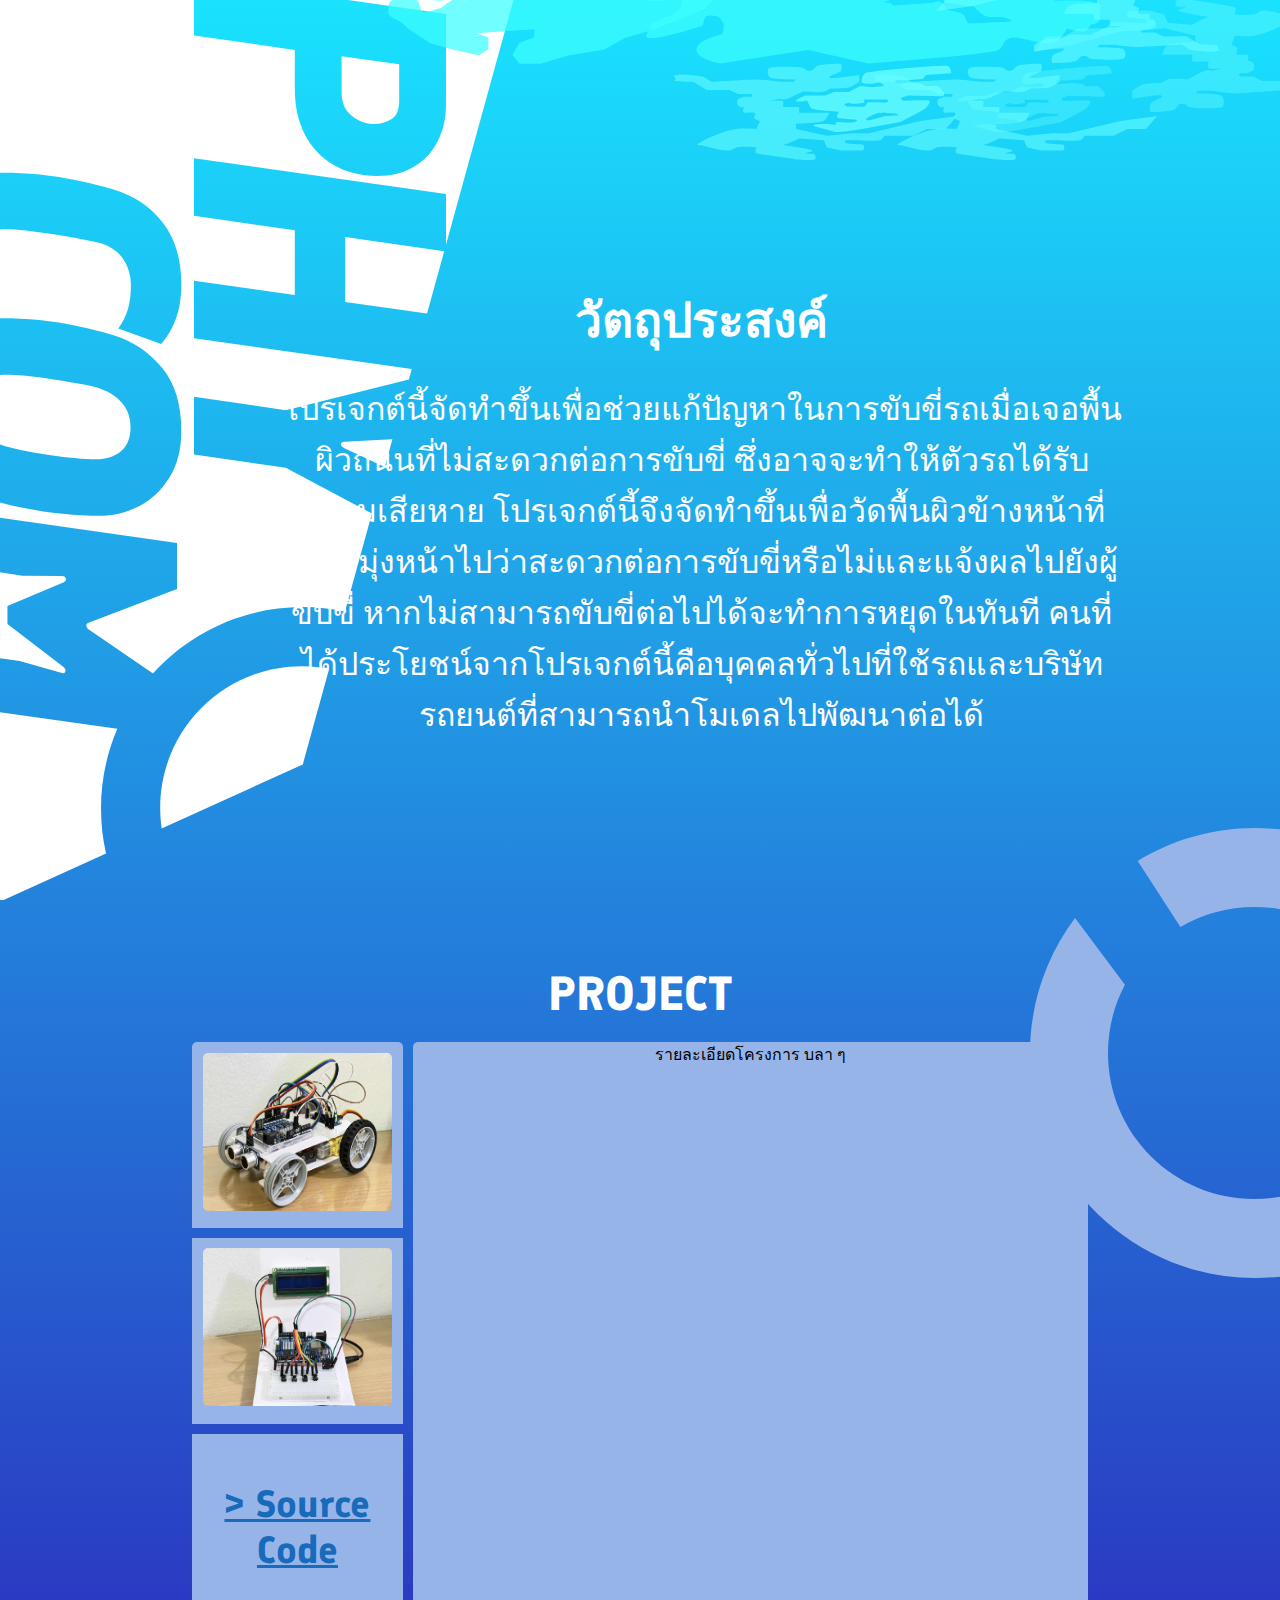
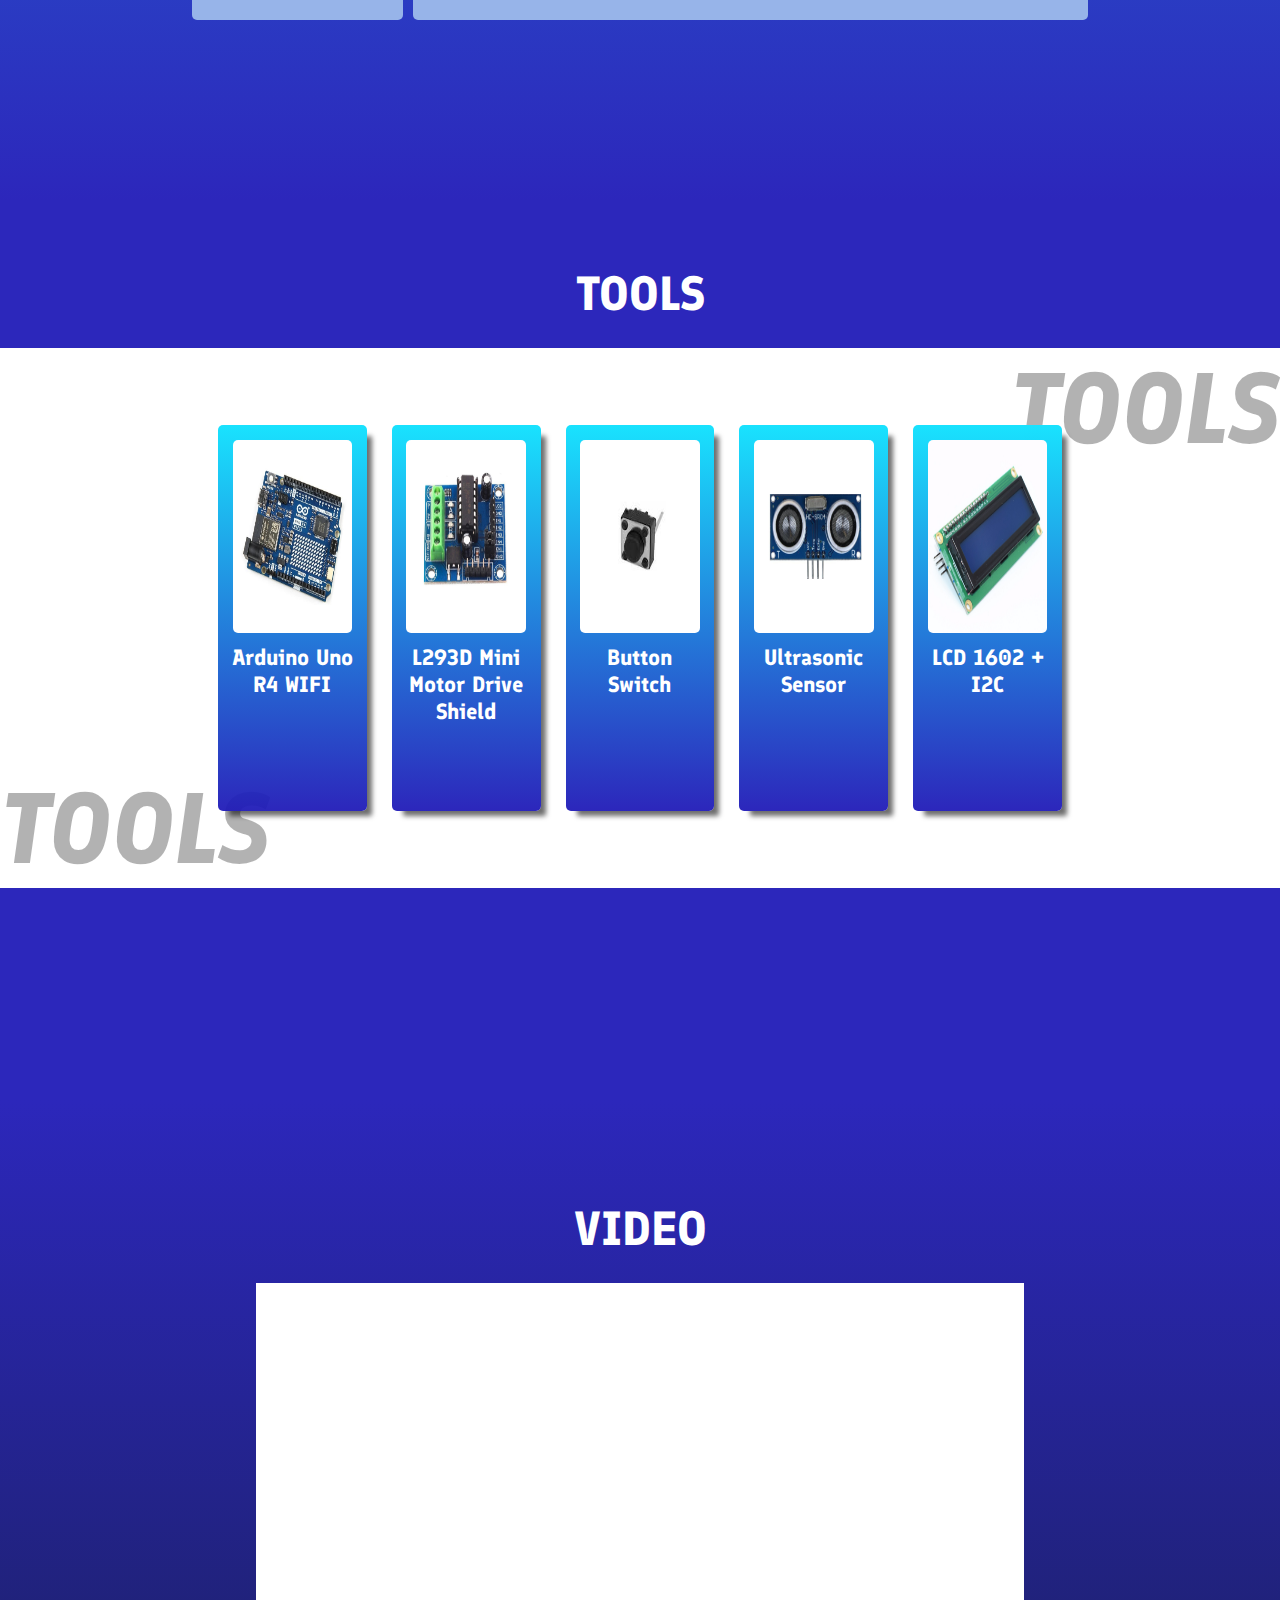
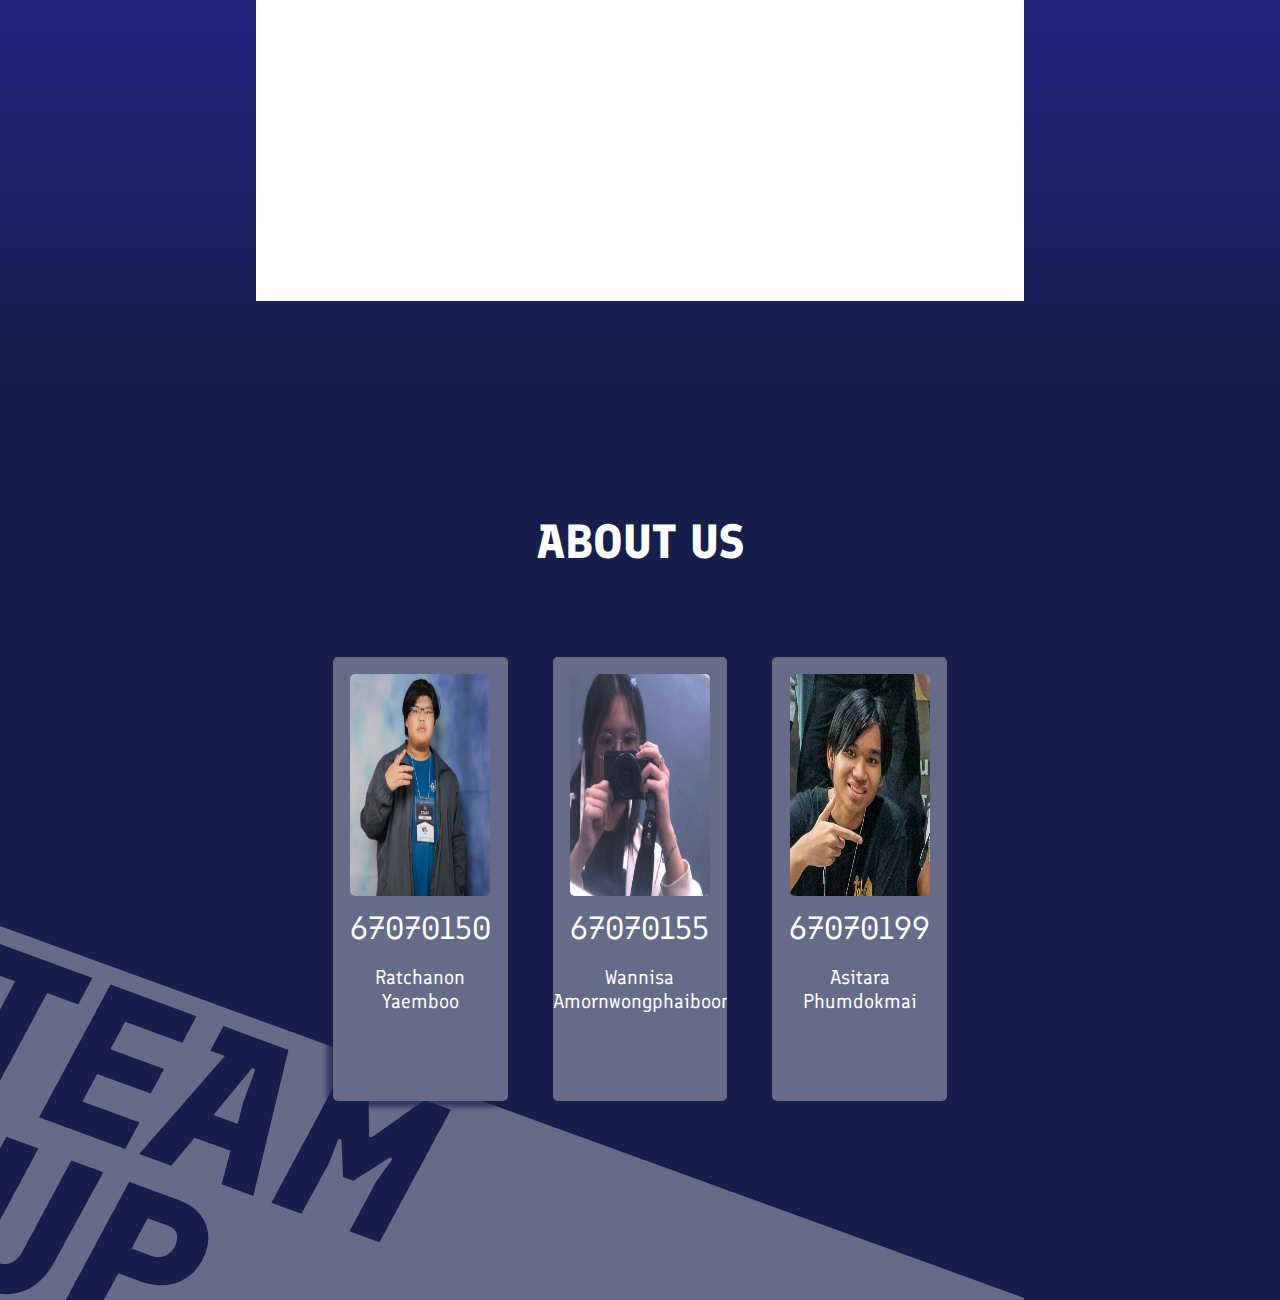
<file: index.html>
<!DOCTYPE html>
<html lang="en">
<head>
    <meta charset="UTF-8">
    <meta name="viewport" content="width=device-width, initial-scale=1.0">
    <title>รถตรวจสภาพพื้นผิว</title>
    <link rel="stylesheet" href="style.css">
</head>
<body>
    <!-- แผ่นแรกและแผ่นสอง -->
    <div class = "bghome">
        <!-- แผ่นแรก -->
        <div class = "pageone">
            <img src="WebsiteSource/Subtract.svg" class = "svgtext">
            <img src="WebsiteSource/Group 2.svg" class = "svgwave">
            <div class="into-text">
                <h1>วัตถุประสงค์</h1>
                <p>โปรเจกต์นี้จัดทำขึ้นเพื่อช่วยแก้ปัญหาในการขับขี่รถเมื่อเจอพื้นผิวถนนที่ไม่สะดวกต่อการขับขี่ ซึ่งอาจจะทำให้ตัวรถได้รับความเสียหาย โปรเจกต์นี้จึงจัดทำขึ้นเพื่อวัดพื้นผิวข้างหน้าที่กำลังมุ่งหน้าไปว่าสะดวกต่อการขับขี่หรือไม่และแจ้งผลไปยังผู้ขับขี่ หากไม่สามารถขับขี่ต่อไปได้จะทำการหยุดในทันที คนที่ได้ประโยชน์จากโปรเจกต์นี้คือบุคคลทั่วไปที่ใช้รถและบริษัทรถยนต์ที่สามารถนำโมเดลไปพัฒนาต่อได้<p>
            </div>
        </div>
        <!-- วงกลมระหว่างแป่นหนึ่งกับสอง -->
            <img src="WebsiteSource/circle.svg" class = "svgcircle">
        <!-- แผ่นสอง -->
        <div class = "pagetwo">
                <h1>PROJECT</h1>
            <div class="bgtwo">
                <div class="left">
                    <div class = "box2-1">
                        <img src = "WebsiteSource/car.jpg" class = "imgproject">
                    </div>
                    <div class = "box2-2">
                        <img src = "WebsiteSource/lcd.jpg" class = "imgproject">
                    </div>
                    <div class = "box2-3" id = "openPopup">
                        <h2>> Source Code </h2>
                    </div>
                </div>

                <div class = "box4big">
                    รายละเอียดโครงการ บลา ๆ
                </div>


            </div>
            <div class="popup" id="popup">
                    <div class="popup-content">
                        <span id="closePopup" class="close-btn">x</span>
                        <h1>Source Code</h1>
                        <h3>TD-car</h3>
                        <pre><code class="language-cpp">#include &lt;WiFiS3.h&gt
#include &lt;MQTTClient.h&gt

unsigned long lastRoughTime = 0; // เวลาที่ตรวจพบพื้นผิวที่ไม่เรียบครั้งล่าสุด
const unsigned long SMOOTH_IGNORE_DURATION = 2000; // ดีเลย์ให้อสดงคำว่า Rough 2 วินาที
const int trigPin1 = 4, trigPin2 = 9;
const int echoPin1 = 3, echoPin2 = 8;
int prev = -1; // เก็บระยะทางจากพื้นถึงตัวรถตอนเริ่มทำงาน
long duration1, duration2; // ตัวแปรรับค่าจาก Ultra Sonic
double distanceCm1, distanceCm2; // ระยะทางหลังจากคำนวน
const int AP = 5;   // A+
const int AM = 6;   // A-
const int BP = 10;  // B+
const int BM = 11;  // B-

String motorState = "STOPPED";
unsigned long motorStartTime = 0; // เวลาที่มอเตอร์เริ่มทำงานแต่ละครั้ง
const unsigned long motorDuration = 2000; // กดหนึ่งครั้ง มอเตอร์จะทำงาน 2 seconds

const char WIFI_SSID[] = "";     // CHANGE TO YOUR WIFI SSID
const char WIFI_PASSWORD[] = ""; // CHANGE TO YOUR WIFI PASSWORD

const char MQTT_BROKER_ADRRESS[] = "mqtt-dashboard.com";  // CHANGE TO MQTT BROKER'S ADDRESS
//const char MQTT_BROKER_ADRRESS[] = "192.168.0.11";  // CHANGE TO MQTT BROKER'S IP ADDRESS
const int MQTT_PORT = 1883;
const char MQTT_CLIENT_ID[] = "TD-car-14564564";  // Client_ID
const char MQTT_USERNAME[] = "";              // CHANGE IT IF REQUIRED, empty if not required
const char MQTT_PASSWORD[] = "";              // CHANGE IT IF REQUIRED, empty if not required

// The MQTT topics that Arduino should publish/subscribe
const char PUBLISH_TOPIC[] = "TD-car/remote";       // CHANGE IT AS YOU DESIRE
const char SUBSCRIBE_TOPIC[] = "TD-car/car";  // CHANGE IT AS YOU DESIRE

const int PUBLISH_INTERVAL = 500;  // 5 milliseconds

WiFiClient network;
MQTTClient mqtt = MQTTClient(256);

unsigned long lastPublishTime = 0;

void setup() {
Serial.begin(9600);
pinMode(trigPin1, OUTPUT);
pinMode(echoPin1, INPUT);
pinMode(trigPin2, OUTPUT);
pinMode(echoPin2, INPUT);

int status = WL_IDLE_STATUS;
while (status != WL_CONNECTED) {
    Serial.print("Arduino UNO R4 - Attempting to connect to SSID: ");
    Serial.println(WIFI_SSID);
    // Connect to WPA/WPA2 network. Change this line if using open or WEP network:
    status = WiFi.begin(WIFI_SSID, WIFI_PASSWORD);

    // wait 10 seconds for connection:
    delay(10000);
}
// print your board's IP address:
Serial.print("IP Address: ");
Serial.println(WiFi.localIP());

connectToMQTT();
}

void loop() {
mqtt.loop();
handleMotor(); // ฟังก์ชันที่ทใช้ขับเคลื่อนมอเตอร์
digitalWrite(trigPin1, LOW);
delayMicroseconds(2);

digitalWrite(trigPin1, HIGH);
delayMicroseconds(10);
digitalWrite(trigPin1, LOW);

duration1 = pulseIn(echoPin1, HIGH);
distanceCm1 = duration1 * 0.034 / 2;

digitalWrite(trigPin2, LOW);
delayMicroseconds(2);
    
// Set the trigPin HIGH for 10 microseconds
digitalWrite(trigPin2, HIGH);
delayMicroseconds(10);
digitalWrite(trigPin2, LOW);

// Read the echoPin, return the sound wave travel time in microseconds
duration2 = pulseIn(echoPin2, HIGH);

// Calculate the distance in cm and inches
distanceCm2 = duration2 * 0.034 / 2;

if (millis() - lastPublishTime > PUBLISH_INTERVAL) {
    sendToMQTT();
    lastPublishTime = millis();
}
}

void handleMotor() {
if (motorState == "STOPPED" ) {
    return;
}

unsigned long now = millis(); // นับเวลาที่มอเตอร์เริ่มทำงาน
if (now - motorStartTime < motorDuration) {
    if(motorState == "UP"){ // เคลื่อนที่ไปข้างหน้า
        if(distanceCm2 <= 5){ // ถ้ามีสิ่งกีดขวางในระยะ 5 เซน มอเตอร์จะหยุด
        analogWrite(AP, 0);
        analogWrite(BM, 0);
        return;
        }
        analogWrite(AP, 255);
        analogWrite(AM, 0);
        analogWrite(BP, 0);
        analogWrite(BM, 200);
    }
    else if(motorState == "DOWN"){ // เคลื่อนที่ไปข้างหลัง
        analogWrite(AP, 0);
        analogWrite(AM, 255);
        analogWrite(BP, 200);
        analogWrite(BM, 0);
    }
    else if(motorState == "LEFT"){ // หันซ้าย
        analogWrite(AP, 200);
        analogWrite(AM, 0);
        analogWrite(BP, 200);
        analogWrite(BM, 0);
    }
    else if(motorState == "RIGHT"){ // หันขวา
        analogWrite(AP, 0);
        analogWrite(AM, 200);
        analogWrite(BP, 0);
        analogWrite(BM, 255);
    }
    } else {
    // หยุดมอเตอร์หลังหมดเวลา
    analogWrite(AP, 0);
    analogWrite(AM, 0);
    analogWrite(BP, 0);
    analogWrite(BM, 0);
    motorState = "STOPPED";
    }
}

void connectToMQTT() {
// Connect to the MQTT broker
mqtt.begin(MQTT_BROKER_ADRRESS, MQTT_PORT, network);

// Create a handler for incoming messages
mqtt.onMessage(messageReceived);

Serial.print("Arduino UNO R4 - Connecting to MQTT broker");

while (!mqtt.connect(MQTT_CLIENT_ID, MQTT_USERNAME, MQTT_PASSWORD)) {
    Serial.print(".");
    delay(100);
}
Serial.println();

if (!mqtt.connected()) {
    Serial.println("Arduino UNO R4 - MQTT broker Timeout!");
    return;
}

// Subscribe to a topic, the incoming messages are processed by messageHandler() function
if (mqtt.subscribe(SUBSCRIBE_TOPIC))
    Serial.print("Arduino UNO R4 - Subscribed to the topic: ");
else
    Serial.print("Arduino UNO R4 - Failed to subscribe to the topic: ");

Serial.println(SUBSCRIBE_TOPIC);
Serial.println("Arduino UNO R4 - MQTT broker Connected!");
}

void sendToMQTT() {
// inside sendToMQTT()

if(prev == -1){ // ถ้ายังไม่มีระยะทางจากพื้นถึงตัวรถ
prev = distanceCm1;
}

unsigned long now = millis(); // นับเวลาเพื่อเช็ก delay rough
String val_str;

if(distanceCm2 <= 5){
val_str = "block";
}
else if(abs(distanceCm1 - prev) >= 1){
val_str = "rough";
lastRoughTime = now; // reset smooth timer
}
else if(now - lastRoughTime >= SMOOTH_IGNORE_DURATION){ // จะแสดงผล smooth หลังครบดีเลย์และพื้นผิวเรียบ
val_str = "smooth";
}

char messageBuffer[10];
val_str.toCharArray(messageBuffer, 10);
mqtt.publish(PUBLISH_TOPIC, messageBuffer);

Serial.println("Arduino UNO R4 - sent to MQTT:");
Serial.print("- topic: ");
Serial.println(PUBLISH_TOPIC);
Serial.print("- payload:");
Serial.println(messageBuffer);
}

void messageReceived(String &topic, String &payload) {
Serial.println("Arduino UNO R4 - received from MQTT:");
Serial.println("- topic: " + topic);
Serial.println("- payload:");
Serial.println(payload);

if(payload == "up"){
    upPress();
}else if(payload == "down"){
    downPress();
}else if(payload == "left"){
    leftPress();
}else if(payload == "right"){
    rightPress();
}
}

// ฟังก์ชันที่ใช้เปลี่ยน state moter และเริ่มนับเวลา
void upPress()   { motorState = "UP";    motorStartTime = millis(); }
void downPress() { motorState = "DOWN";  motorStartTime = millis(); }
void rightPress() { motorState = "LEFT";  motorStartTime = millis(); }
void leftPress(){ motorState = "RIGHT"; motorStartTime = millis(); }</code></pre>
<h3>TD-remote</h3>
                        <pre><code class="language-cpp">#include &lt;WiFiS3.h&gt
#include &lt;WiFiS3.h&gt
#include &lt;MQTTClient.h&gt
#include &lt;LiquidCrystal_I2C.h&gt

LiquidCrystal_I2C lcd(0x27, 16, 2);

const char WIFI_SSID[] = "";     // CHANGE TO YOUR WIFI SSID
const char WIFI_PASSWORD[] = "";  // CHANGE TO YOUR WIFI PASSWORD

const char MQTT_BROKER_ADRRESS[] = "mqtt-dashboard.com";  // CHANGE TO MQTT BROKER'S ADDRESS
//const char MQTT_BROKER_ADRRESS[] = "192.168.0.11";  // CHANGE TO MQTT BROKER'S IP ADDRESS
const int MQTT_PORT = 1883;
const char MQTT_CLIENT_ID[] = "TD-car-Sender";  // CHANGE IT AS YOU DESIRE
const char MQTT_USERNAME[] = "";              // CHANGE IT IF REQUIRED, empty if not required
const char MQTT_PASSWORD[] = "";              // CHANGE IT IF REQUIRED, empty if not required

// The MQTT topics that Arduino should publish/subscribe
const char PUBLISH_TOPIC[] = "TD-car/car";       // topic สำหรับส่งค่าให้รถ
const char SUBSCRIBE_TOPIC[] = "TD-car/remote";  // topic สำหรับรับค่าจากรถ

const int PUBLISH_INTERVAL = 100;  // 1 millisec

WiFiClient network;
MQTTClient mqtt = MQTTClient(256);

unsigned long lastPublishTime = 0;

const int up = 8;
const int down = 9;
const int left = 10;
const int right = 11;

void setup() {
  lcd.init();
  lcd.backlight();
  Serial.begin(9600);
  pinMode(up,INPUT);
  pinMode(down,INPUT);
  pinMode(left,INPUT);
  pinMode(right,INPUT);

  int status = WL_IDLE_STATUS;
  while (status != WL_CONNECTED) {
    Serial.print("Arduino UNO R4 - Attempting to connect to SSID: ");
    Serial.println(WIFI_SSID);
    // Connect to WPA/WPA2 network. Change this line if using open or WEP network:
    status = WiFi.begin(WIFI_SSID, WIFI_PASSWORD);

    // wait 10 seconds for connection:
    delay(100);
  }
  // print your board's IP address:
  Serial.print("IP Address: ");
  Serial.println(WiFi.localIP());

  connectToMQTT();
}

void loop() {
  mqtt.loop();

  if (millis() - lastPublishTime > PUBLISH_INTERVAL) {
    sendToMQTT();
    lastPublishTime = millis();
  }
  // Serial.println(digitalRead(up));
  
}

void connectToMQTT() {
  // Connect to the MQTT broker
  mqtt.begin(MQTT_BROKER_ADRRESS, MQTT_PORT, network);

  // Create a handler for incoming messages
  mqtt.onMessage(messageReceived);

  Serial.print("Arduino UNO R4 - Connecting to MQTT broker");

  while (!mqtt.connect(MQTT_CLIENT_ID, MQTT_USERNAME, MQTT_PASSWORD)) {
    Serial.print(".");
    delay(100);
  }
  Serial.println();

  if (!mqtt.connected()) {
    Serial.println("Arduino UNO R4 - MQTT broker Timeout!");
    return;
  }

  // Subscribe to a topic, the incoming messages are processed by messageHandler() function
  if (mqtt.subscribe(SUBSCRIBE_TOPIC))
    Serial.print("Arduino UNO R4 - Subscribed to the topic: ");
  else
    Serial.print("Arduino UNO R4 - Failed to subscribe to the topic: ");

  Serial.println(SUBSCRIBE_TOPIC);
  Serial.println("Arduino UNO R4 - MQTT broker Connected!");
}

void sendToMQTT() {
  String val_str;
  if(digitalRead(up) == 0){
    val_str = "up";
  }else if(digitalRead(down) == 0){
    val_str = "down";
  }else if(digitalRead(left) == 0){
    val_str = "left";
  }else if(digitalRead(right) == 0){
    val_str = "right";
  }else{
    return;
  }
  char messageBuffer[10];
  val_str.toCharArray(messageBuffer, 10);
  mqtt.publish(PUBLISH_TOPIC, messageBuffer);
  Serial.println("Arduino UNO R4 - sent to MQTT:");
  Serial.print("- topic: ");
  Serial.println(PUBLISH_TOPIC);
  Serial.print("- payload:");
  Serial.println(messageBuffer);
}

void messageReceived(String &topic, String &payload) {
  Serial.println("Arduino UNO R4 - received from MQTT:");
  Serial.println("- topic: " + topic);
  Serial.println("- payload:");
  Serial.println(payload);
  lcd.setCursor(0, 0);
  if(payload == "smooth"){
    lcd.print("smooth  ");
  }else if(payload == "block"){
    lcd.print("Blocked!");
  }
  else{
    lcd.print("ROUGH!!!");
  }
  lcd.write(byte(6)); 
}</code></pre>
                    </div>
                </div>

        </div>
    </div>
    <!-- แผ่นสาม -->
    <div class = "pagethree">
        <h1>TOOLS</h1>
        <div class="bgthree">
            <div class="tools1">TOOLS</div>
            <div class="tools2">TOOLS</div>
            <div class="threebox">
                <div class = "box3"> 
                    <img src = "WebsiteSource/Arduino.jpg" class = "img"> <br>
                    <div class= "nametools">Arduino Uno <br> R4 WIFI</div><br>
                </div>
                <div class = "box3">
                    <img src = "WebsiteSource/MiniMotor.jpg"" class = "img"> <br>
                    <div class= "nametools"> L293D Mini Motor Drive Shield </div><br>
                </div>
                <div class = "box3">
                    <img src = "WebsiteSource/button.jpg" class = "img"> <br>
                    <div class= "nametools">Button<br>Switch</div><br>
                </div>
                <div class = "box3">
                    <img src = "WebsiteSource/ultrasonicSensor.jpg" class = "img"> <br>
                    <div class= "nametools">Ultrasonic<br>Sensor</div><br>
                </div>
                <div class = "box3">
                    <img src = "WebsiteSource/LCDI2C.jpg" class = "img"> <br>
                    <div class= "nametools">LCD 1602 + I2C</div><br>
                </div>
            </div>
        </div>
    </div>
    <!-- แผ่นสี่ -->
    <div class = "pagefour">
        <h1>VIDEO</h1>
        <div class="bgfour">
            <div class = "video"><iframe src="https://www.youtube.com/embed/_zY9K_7rKgY?si=WXYQXYquVivEp-RL" title="YouTube video player" frameborder="0" allow="accelerometer; autoplay; clipboard-write; encrypted-media; gyroscope; picture-in-picture; web-share" referrerpolicy="strict-origin-when-cross-origin" allowfullscreen></iframe></div>
        </div>
    </div>
    <!-- แผ่นห้า -->
    <div class = "pagefive">
        <h1>ABOUT US</h1>
        <div class="bgfive">
            <div class = "box5">
                <img src = "WebsiteSource/ig_toon.jpg" class = "img"> <br>
                <div class= "id">67070150</div><br>
                <div class= "name">Ratchanon <br> Yaemboo </div>
            </div>
            <div class = "box5">
                <img src = "WebsiteSource/ig_ni.jpg" class = "img"> <br>
                <div class= "id">67070155</div><br>
                <div class= "name">Wannisa <br> Amornwongphaiboon </div>
            </div>
            <div class = "box5">
                <img src = "WebsiteSource/ig_art.jpg" class = "img"> <br>
                <div class= "id">67070199</div><br>
                <div class= "name">Asitara <br> Phumdokmai </div>
            </div>
        </div>
        <img src="WebsiteSource/team.svg" class = "svgteam">
    </div>
</body>
</html>

<script>
document.getElementById("openPopup").onclick = function() {
    document.getElementById("popup").style.display = "flex";
};
document.getElementById("closePopup").onclick = function() {
    document.getElementById("popup").style.display = "none";
};
</script>
</file>
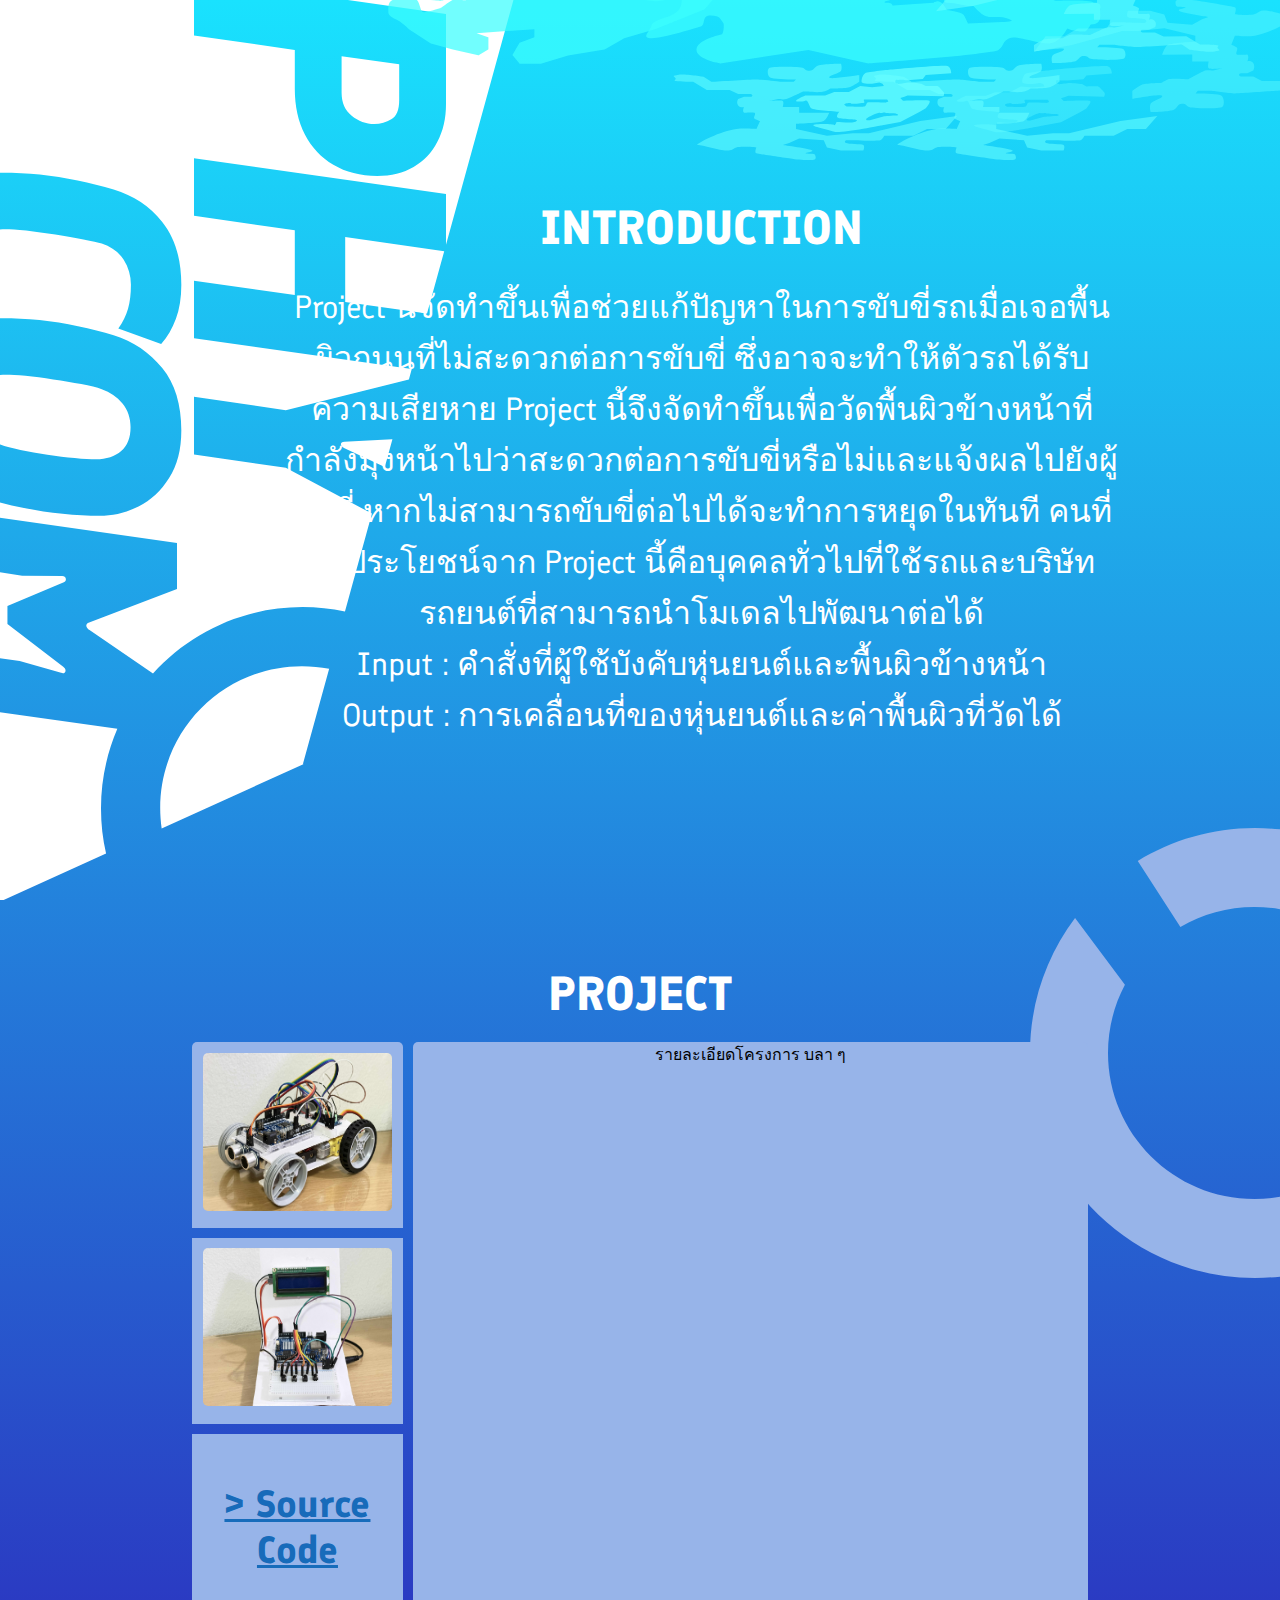
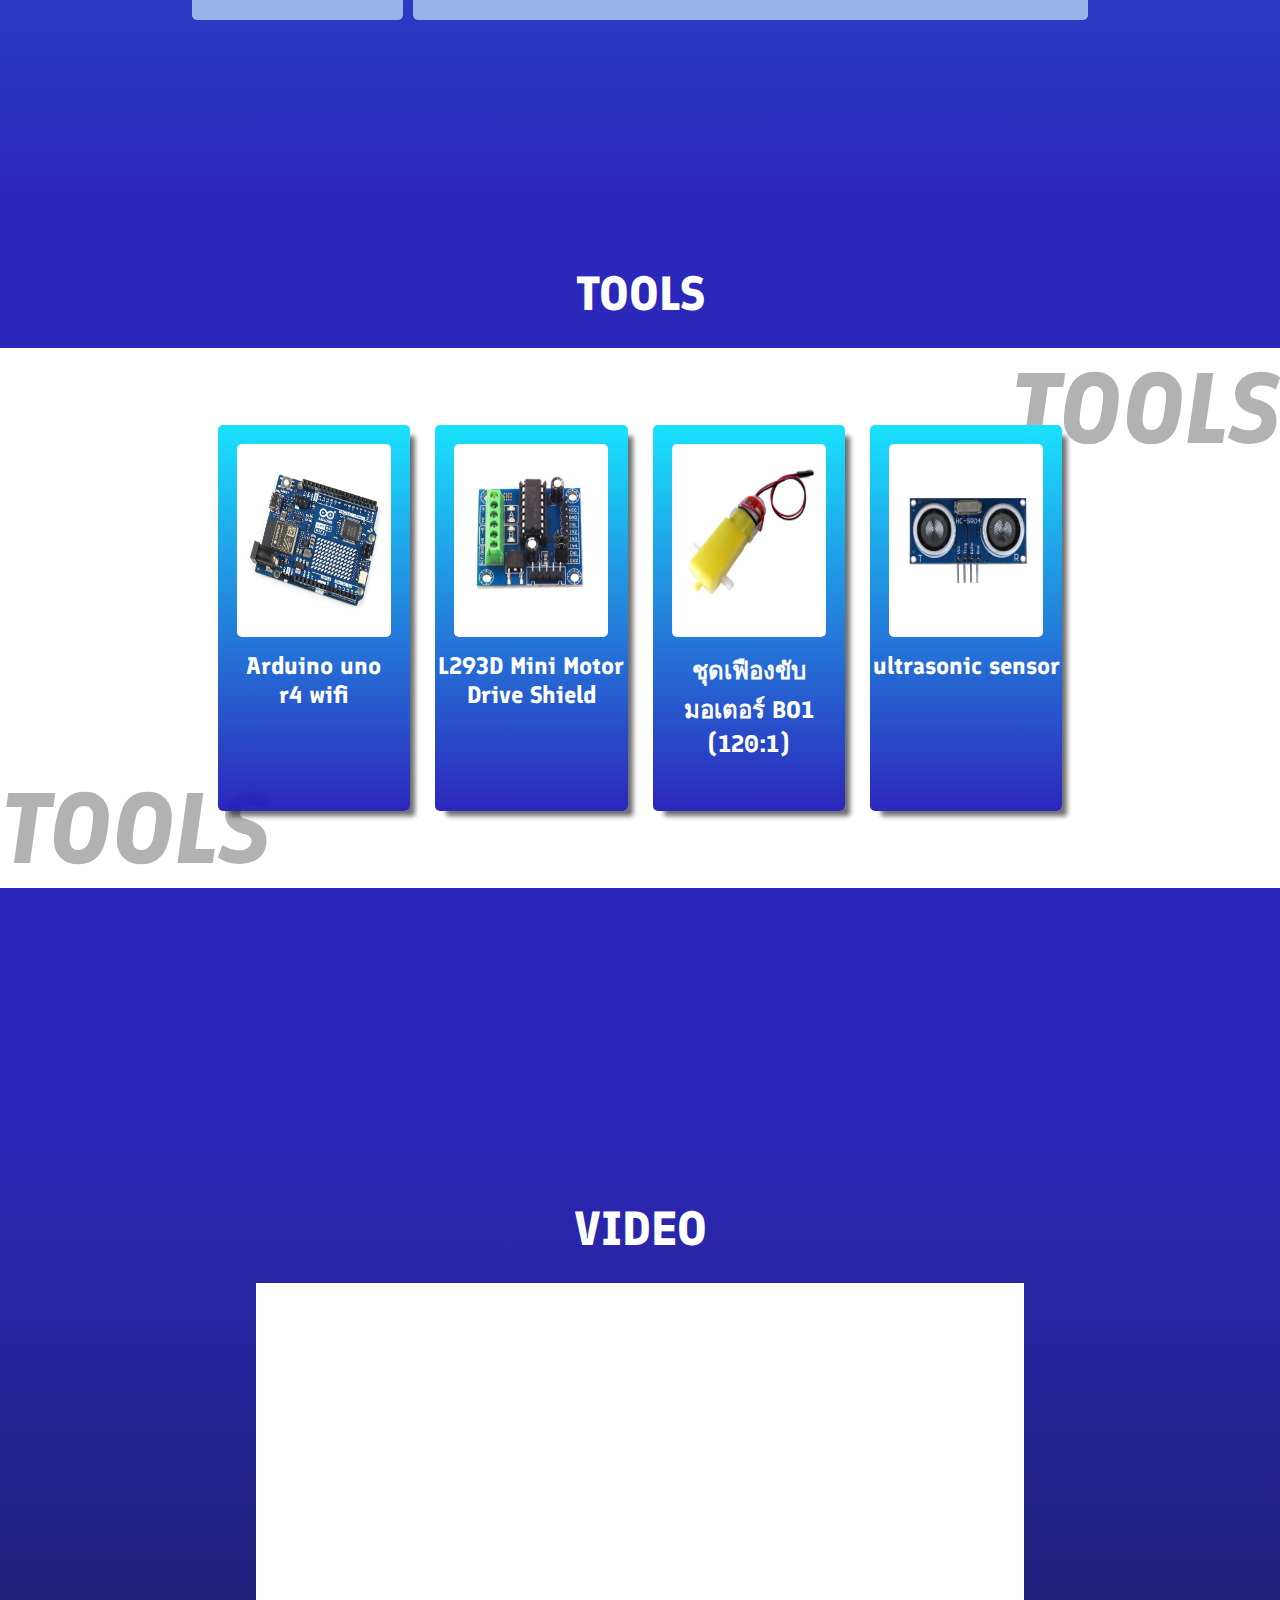
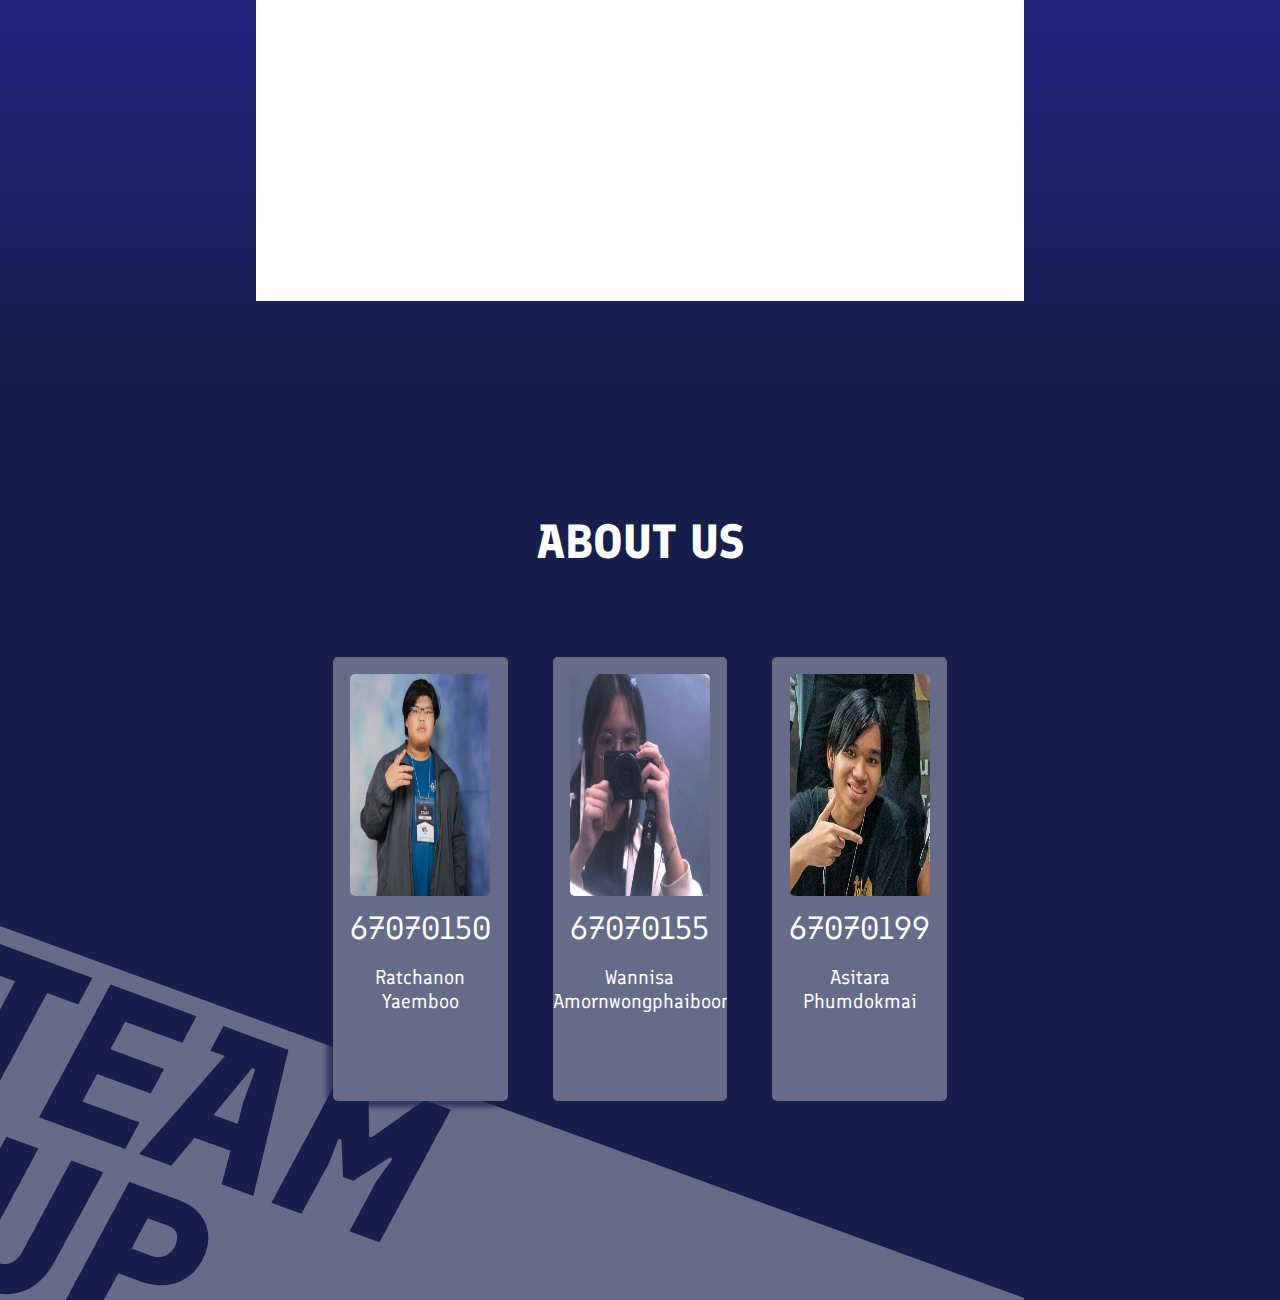
<file: ProjectWebsite/home.html>
<!DOCTYPE html>
<html lang="en">
<head>
    <meta charset="UTF-8">
    <meta name="viewport" content="width=device-width, initial-scale=1.0">
    <title>รถตรวจสภาพพื้นผิว</title>
    <link rel="stylesheet" href="style.css">
</head>
<body>
    <!-- แผ่นแรกและแผ่นสอง -->
    <div class = "bghome">
        <!-- แผ่นแรก -->
        <div class = "pageone">
            <img src="Subtract.svg" class = "svgtext">
            <img src="Group 2.svg" class = "svgwave">
            <div class="into-text">
                <h1>INTRODUCTION</h1>
                <p>Project นี้จัดทำขึ้นเพื่อช่วยแก้ปัญหาในการขับขี่รถเมื่อเจอพื้นผิวถนนที่ไม่สะดวกต่อการขับขี่ ซึ่งอาจจะทำให้ตัวรถได้รับความเสียหาย Project นี้จึงจัดทำขึ้นเพื่อวัดพื้นผิวข้างหน้าที่กำลังมุ่งหน้าไปว่าสะดวกต่อการขับขี่หรือไม่และแจ้งผลไปยังผู้ขับขี่ หากไม่สามารถขับขี่ต่อไปได้จะทำการหยุดในทันที คนที่ได้ประโยชน์จาก Project นี้คือบุคคลทั่วไปที่ใช้รถและบริษัทรถยนต์ที่สามารถนำโมเดลไปพัฒนาต่อได้ <br> Input : คำสั่งที่ผู้ใช้บังคับหุ่นยนต์และพื้นผิวข้างหน้า <br> Output : การเคลื่อนที่ของหุ่นยนต์และค่าพื้นผิวที่วัดได้<p>
            </div>
        </div>
        <!-- วงกลมระหว่างแป่นหนึ่งกับสอง -->
            <img src="circle.svg" class = "svgcircle">
        <!-- แผ่นสอง -->
        <div class = "pagetwo">
                <h1>PROJECT</h1>
            <div class="bgtwo">
                <div class="left">
                    <div class = "box2-1">
                        <img src = "car.jpg" class = "imgproject">
                    </div>
                    <div class = "box2-2">
                        <img src = "lcd.jpg" class = "imgproject">
                    </div>
                    <div class = "box2-3" id = "openPopup">
                        <h2>> Source Code </h2>
                    </div>
                </div>

                <div class = "box4big">
                    รายละเอียดโครงการ บลา ๆ
                </div>


            </div>
            <div class="popup" id="popup">
                    <div class="popup-content">
                        <span id="closePopup" class="close-btn">x</span>
                        <h1>Source Code</h1>
                        <h3>TD-car</h3>
                        <pre><code class="language-cpp">#include &lt;WiFiS3.h&gt
#include &lt;MQTTClient.h&gt

unsigned long lastRoughTime = 0; // เวลาที่ตรวจพบพื้นผิวที่ไม่เรียบครั้งล่าสุด
const unsigned long SMOOTH_IGNORE_DURATION = 2000; // ดีเลย์ให้อสดงคำว่า Rough 2 วินาที
const int trigPin1 = 4, trigPin2 = 9;
const int echoPin1 = 3, echoPin2 = 8;
int prev = -1; // เก็บระยะทางจากพื้นถึงตัวรถตอนเริ่มทำงาน
long duration1, duration2; // ตัวแปรรับค่าจาก Ultra Sonic
double distanceCm1, distanceCm2; // ระยะทางหลังจากคำนวน
const int AP = 5;   // A+
const int AM = 6;   // A-
const int BP = 10;  // B+
const int BM = 11;  // B-

String motorState = "STOPPED";
unsigned long motorStartTime = 0; // เวลาที่มอเตอร์เริ่มทำงานแต่ละครั้ง
const unsigned long motorDuration = 2000; // กดหนึ่งครั้ง มอเตอร์จะทำงาน 2 seconds

const char WIFI_SSID[] = "";     // CHANGE TO YOUR WIFI SSID
const char WIFI_PASSWORD[] = ""; // CHANGE TO YOUR WIFI PASSWORD

const char MQTT_BROKER_ADRRESS[] = "mqtt-dashboard.com";  // CHANGE TO MQTT BROKER'S ADDRESS
//const char MQTT_BROKER_ADRRESS[] = "192.168.0.11";  // CHANGE TO MQTT BROKER'S IP ADDRESS
const int MQTT_PORT = 1883;
const char MQTT_CLIENT_ID[] = "TD-car-14564564";  // Client_ID
const char MQTT_USERNAME[] = "";              // CHANGE IT IF REQUIRED, empty if not required
const char MQTT_PASSWORD[] = "";              // CHANGE IT IF REQUIRED, empty if not required

// The MQTT topics that Arduino should publish/subscribe
const char PUBLISH_TOPIC[] = "TD-car/remote";       // CHANGE IT AS YOU DESIRE
const char SUBSCRIBE_TOPIC[] = "TD-car/car";  // CHANGE IT AS YOU DESIRE

const int PUBLISH_INTERVAL = 500;  // 5 milliseconds

WiFiClient network;
MQTTClient mqtt = MQTTClient(256);

unsigned long lastPublishTime = 0;

void setup() {
Serial.begin(9600);
pinMode(trigPin1, OUTPUT);
pinMode(echoPin1, INPUT);
pinMode(trigPin2, OUTPUT);
pinMode(echoPin2, INPUT);

int status = WL_IDLE_STATUS;
while (status != WL_CONNECTED) {
    Serial.print("Arduino UNO R4 - Attempting to connect to SSID: ");
    Serial.println(WIFI_SSID);
    // Connect to WPA/WPA2 network. Change this line if using open or WEP network:
    status = WiFi.begin(WIFI_SSID, WIFI_PASSWORD);

    // wait 10 seconds for connection:
    delay(10000);
}
// print your board's IP address:
Serial.print("IP Address: ");
Serial.println(WiFi.localIP());

connectToMQTT();
}

void loop() {
mqtt.loop();
handleMotor(); // ฟังก์ชันที่ทใช้ขับเคลื่อนมอเตอร์
digitalWrite(trigPin1, LOW);
delayMicroseconds(2);

digitalWrite(trigPin1, HIGH);
delayMicroseconds(10);
digitalWrite(trigPin1, LOW);

duration1 = pulseIn(echoPin1, HIGH);
distanceCm1 = duration1 * 0.034 / 2;

digitalWrite(trigPin2, LOW);
delayMicroseconds(2);
    
// Set the trigPin HIGH for 10 microseconds
digitalWrite(trigPin2, HIGH);
delayMicroseconds(10);
digitalWrite(trigPin2, LOW);

// Read the echoPin, return the sound wave travel time in microseconds
duration2 = pulseIn(echoPin2, HIGH);

// Calculate the distance in cm and inches
distanceCm2 = duration2 * 0.034 / 2;

if (millis() - lastPublishTime > PUBLISH_INTERVAL) {
    sendToMQTT();
    lastPublishTime = millis();
}
}

void handleMotor() {
if (motorState == "STOPPED" ) {
    return;
}

unsigned long now = millis(); // นับเวลาที่มอเตอร์เริ่มทำงาน
if (now - motorStartTime < motorDuration) {
    if(motorState == "UP"){ // เคลื่อนที่ไปข้างหน้า
        if(distanceCm2 <= 5){ // ถ้ามีสิ่งกีดขวางในระยะ 5 เซน มอเตอร์จะหยุด
        analogWrite(AP, 0);
        analogWrite(BM, 0);
        return;
        }
        analogWrite(AP, 255);
        analogWrite(AM, 0);
        analogWrite(BP, 0);
        analogWrite(BM, 200);
    }
    else if(motorState == "DOWN"){ // เคลื่อนที่ไปข้างหลัง
        analogWrite(AP, 0);
        analogWrite(AM, 255);
        analogWrite(BP, 200);
        analogWrite(BM, 0);
    }
    else if(motorState == "LEFT"){ // หันซ้าย
        analogWrite(AP, 200);
        analogWrite(AM, 0);
        analogWrite(BP, 200);
        analogWrite(BM, 0);
    }
    else if(motorState == "RIGHT"){ // หันขวา
        analogWrite(AP, 0);
        analogWrite(AM, 200);
        analogWrite(BP, 0);
        analogWrite(BM, 255);
    }
    } else {
    // หยุดมอเตอร์หลังหมดเวลา
    analogWrite(AP, 0);
    analogWrite(AM, 0);
    analogWrite(BP, 0);
    analogWrite(BM, 0);
    motorState = "STOPPED";
    }
}

void connectToMQTT() {
// Connect to the MQTT broker
mqtt.begin(MQTT_BROKER_ADRRESS, MQTT_PORT, network);

// Create a handler for incoming messages
mqtt.onMessage(messageReceived);

Serial.print("Arduino UNO R4 - Connecting to MQTT broker");

while (!mqtt.connect(MQTT_CLIENT_ID, MQTT_USERNAME, MQTT_PASSWORD)) {
    Serial.print(".");
    delay(100);
}
Serial.println();

if (!mqtt.connected()) {
    Serial.println("Arduino UNO R4 - MQTT broker Timeout!");
    return;
}

// Subscribe to a topic, the incoming messages are processed by messageHandler() function
if (mqtt.subscribe(SUBSCRIBE_TOPIC))
    Serial.print("Arduino UNO R4 - Subscribed to the topic: ");
else
    Serial.print("Arduino UNO R4 - Failed to subscribe to the topic: ");

Serial.println(SUBSCRIBE_TOPIC);
Serial.println("Arduino UNO R4 - MQTT broker Connected!");
}

void sendToMQTT() {
// inside sendToMQTT()

if(prev == -1){ // ถ้ายังไม่มีระยะทางจากพื้นถึงตัวรถ
prev = distanceCm1;
}

unsigned long now = millis(); // นับเวลาเพื่อเช็ก delay rough
String val_str;

if(distanceCm2 <= 5){
val_str = "block";
}
else if(abs(distanceCm1 - prev) >= 1){
val_str = "rough";
lastRoughTime = now; // reset smooth timer
}
else if(now - lastRoughTime >= SMOOTH_IGNORE_DURATION){ // จะแสดงผล smooth หลังครบดีเลย์และพื้นผิวเรียบ
val_str = "smooth";
}

char messageBuffer[10];
val_str.toCharArray(messageBuffer, 10);
mqtt.publish(PUBLISH_TOPIC, messageBuffer);

Serial.println("Arduino UNO R4 - sent to MQTT:");
Serial.print("- topic: ");
Serial.println(PUBLISH_TOPIC);
Serial.print("- payload:");
Serial.println(messageBuffer);
}

void messageReceived(String &topic, String &payload) {
Serial.println("Arduino UNO R4 - received from MQTT:");
Serial.println("- topic: " + topic);
Serial.println("- payload:");
Serial.println(payload);

if(payload == "up"){
    upPress();
}else if(payload == "down"){
    downPress();
}else if(payload == "left"){
    leftPress();
}else if(payload == "right"){
    rightPress();
}
}

// ฟังก์ชันที่ใช้เปลี่ยน state moter และเริ่มนับเวลา
void upPress()   { motorState = "UP";    motorStartTime = millis(); }
void downPress() { motorState = "DOWN";  motorStartTime = millis(); }
void rightPress() { motorState = "LEFT";  motorStartTime = millis(); }
void leftPress(){ motorState = "RIGHT"; motorStartTime = millis(); }</code></pre>
<h3>TD-remote</h3>
                        <pre><code class="language-cpp">#include &lt;WiFiS3.h&gt
#include &lt;WiFiS3.h&gt
#include &lt;MQTTClient.h&gt
#include &lt;LiquidCrystal_I2C.h&gt

LiquidCrystal_I2C lcd(0x27, 16, 2);

const char WIFI_SSID[] = "";     // CHANGE TO YOUR WIFI SSID
const char WIFI_PASSWORD[] = "";  // CHANGE TO YOUR WIFI PASSWORD

const char MQTT_BROKER_ADRRESS[] = "mqtt-dashboard.com";  // CHANGE TO MQTT BROKER'S ADDRESS
//const char MQTT_BROKER_ADRRESS[] = "192.168.0.11";  // CHANGE TO MQTT BROKER'S IP ADDRESS
const int MQTT_PORT = 1883;
const char MQTT_CLIENT_ID[] = "TD-car-Sender";  // CHANGE IT AS YOU DESIRE
const char MQTT_USERNAME[] = "";              // CHANGE IT IF REQUIRED, empty if not required
const char MQTT_PASSWORD[] = "";              // CHANGE IT IF REQUIRED, empty if not required

// The MQTT topics that Arduino should publish/subscribe
const char PUBLISH_TOPIC[] = "TD-car/car";       // topic สำหรับส่งค่าให้รถ
const char SUBSCRIBE_TOPIC[] = "TD-car/remote";  // topic สำหรับรับค่าจากรถ

const int PUBLISH_INTERVAL = 100;  // 1 millisec

WiFiClient network;
MQTTClient mqtt = MQTTClient(256);

unsigned long lastPublishTime = 0;

const int up = 8;
const int down = 9;
const int left = 10;
const int right = 11;

void setup() {
  lcd.init();
  lcd.backlight();
  Serial.begin(9600);
  pinMode(up,INPUT);
  pinMode(down,INPUT);
  pinMode(left,INPUT);
  pinMode(right,INPUT);

  int status = WL_IDLE_STATUS;
  while (status != WL_CONNECTED) {
    Serial.print("Arduino UNO R4 - Attempting to connect to SSID: ");
    Serial.println(WIFI_SSID);
    // Connect to WPA/WPA2 network. Change this line if using open or WEP network:
    status = WiFi.begin(WIFI_SSID, WIFI_PASSWORD);

    // wait 10 seconds for connection:
    delay(100);
  }
  // print your board's IP address:
  Serial.print("IP Address: ");
  Serial.println(WiFi.localIP());

  connectToMQTT();
}

void loop() {
  mqtt.loop();

  if (millis() - lastPublishTime > PUBLISH_INTERVAL) {
    sendToMQTT();
    lastPublishTime = millis();
  }
  // Serial.println(digitalRead(up));
  
}

void connectToMQTT() {
  // Connect to the MQTT broker
  mqtt.begin(MQTT_BROKER_ADRRESS, MQTT_PORT, network);

  // Create a handler for incoming messages
  mqtt.onMessage(messageReceived);

  Serial.print("Arduino UNO R4 - Connecting to MQTT broker");

  while (!mqtt.connect(MQTT_CLIENT_ID, MQTT_USERNAME, MQTT_PASSWORD)) {
    Serial.print(".");
    delay(100);
  }
  Serial.println();

  if (!mqtt.connected()) {
    Serial.println("Arduino UNO R4 - MQTT broker Timeout!");
    return;
  }

  // Subscribe to a topic, the incoming messages are processed by messageHandler() function
  if (mqtt.subscribe(SUBSCRIBE_TOPIC))
    Serial.print("Arduino UNO R4 - Subscribed to the topic: ");
  else
    Serial.print("Arduino UNO R4 - Failed to subscribe to the topic: ");

  Serial.println(SUBSCRIBE_TOPIC);
  Serial.println("Arduino UNO R4 - MQTT broker Connected!");
}

void sendToMQTT() {
  String val_str;
  if(digitalRead(up) == 0){
    val_str = "up";
  }else if(digitalRead(down) == 0){
    val_str = "down";
  }else if(digitalRead(left) == 0){
    val_str = "left";
  }else if(digitalRead(right) == 0){
    val_str = "right";
  }else{
    return;
  }
  char messageBuffer[10];
  val_str.toCharArray(messageBuffer, 10);
  mqtt.publish(PUBLISH_TOPIC, messageBuffer);
  Serial.println("Arduino UNO R4 - sent to MQTT:");
  Serial.print("- topic: ");
  Serial.println(PUBLISH_TOPIC);
  Serial.print("- payload:");
  Serial.println(messageBuffer);
}

void messageReceived(String &topic, String &payload) {
  Serial.println("Arduino UNO R4 - received from MQTT:");
  Serial.println("- topic: " + topic);
  Serial.println("- payload:");
  Serial.println(payload);
  lcd.setCursor(0, 0);
  if(payload == "smooth"){
    lcd.print("smooth  ");
  }else if(payload == "block"){
    lcd.print("Blocked!");
  }
  else{
    lcd.print("ROUGH!!!");
  }
  lcd.write(byte(6)); 
}</code></pre>
                    </div>
                </div>

        </div>
    </div>
    <!-- แผ่นสาม -->
    <div class = "pagethree">
        <h1>TOOLS</h1>
        <div class="bgthree">
            <div class="tools1">TOOLS</div>
            <div class="tools2">TOOLS</div>
            <div class="threebox">
                <div class = "box3"> 
                    <img src = "Arduino.jpg" class = "img"> <br>
                    <div class= "nametools">Arduino uno <br> r4 wifi</div><br>
                </div>
                <div class = "box3">
                    <img src = "MiniMotor.jpg"" class = "img"> <br>
                    <div class= "nametools"> L293D Mini Motor Drive Shield </div><br>
                </div>
                <div class = "box3">
                    <img src = "motor.jpg" class = "img"> <br>
                    <div class= "nametools">ชุดเฟืองขับมอเตอร์ BO1 (120:1)</div><br>
                </div>
                <div class = "box3">
                    <img src = "ultrasonicSensor.jpg" class = "img"> <br>
                    <div class= "nametools">ultrasonic sensor</div><br>
                </div>
            </div>
        </div>
    </div>
    <!-- แผ่นสี่ -->
    <div class = "pagefour">
        <h1>VIDEO</h1>
        <div class="bgfour">
            <div class = "video"><iframe src="https://www.youtube.com/embed/_zY9K_7rKgY?si=WXYQXYquVivEp-RL" title="YouTube video player" frameborder="0" allow="accelerometer; autoplay; clipboard-write; encrypted-media; gyroscope; picture-in-picture; web-share" referrerpolicy="strict-origin-when-cross-origin" allowfullscreen></iframe></div>
        </div>
    </div>
    <!-- แผ่นห้า -->
    <div class = "pagefive">
        <h1>ABOUT US</h1>
        <div class="bgfive">
            <div class = "box5">
                <img src = "ig_toon.jpg" class = "img"> <br>
                <div class= "id">67070150</div><br>
                <div class= "name">Ratchanon <br> Yaemboo </div>
            </div>
            <div class = "box5">
                <img src = "ig_ni.jpg" class = "img"> <br>
                <div class= "id">67070155</div><br>
                <div class= "name">Wannisa <br> Amornwongphaiboon </div>
            </div>
            <div class = "box5">
                <img src = "ig_art.jpg" class = "img"> <br>
                <div class= "id">67070199</div><br>
                <div class= "name">Asitara <br> Phumdokmai </div>
            </div>
        </div>
        <img src="team.svg" class = "svgteam">
    </div>
</body>
</html>

<script>
document.getElementById("openPopup").onclick = function() {
    document.getElementById("popup").style.display = "flex";
};
document.getElementById("closePopup").onclick = function() {
    document.getElementById("popup").style.display = "none";
};
</script>
</file>
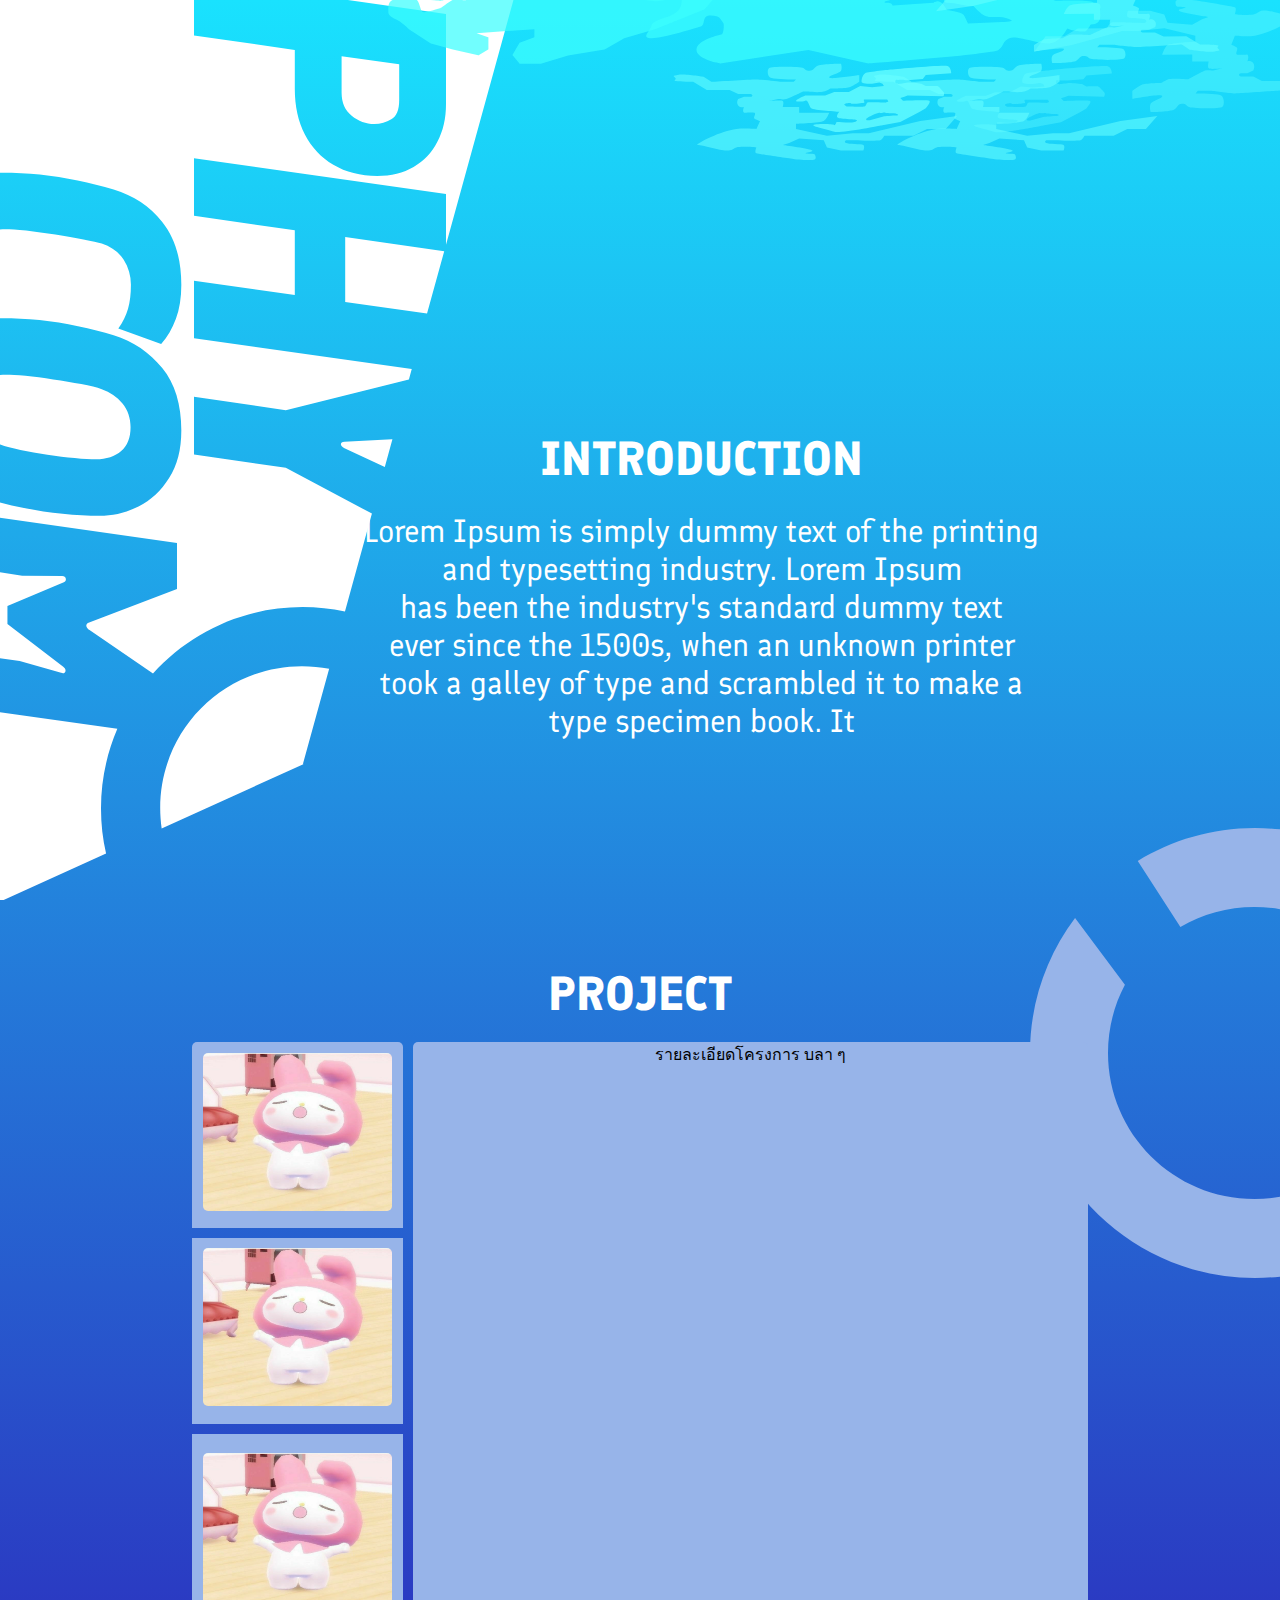
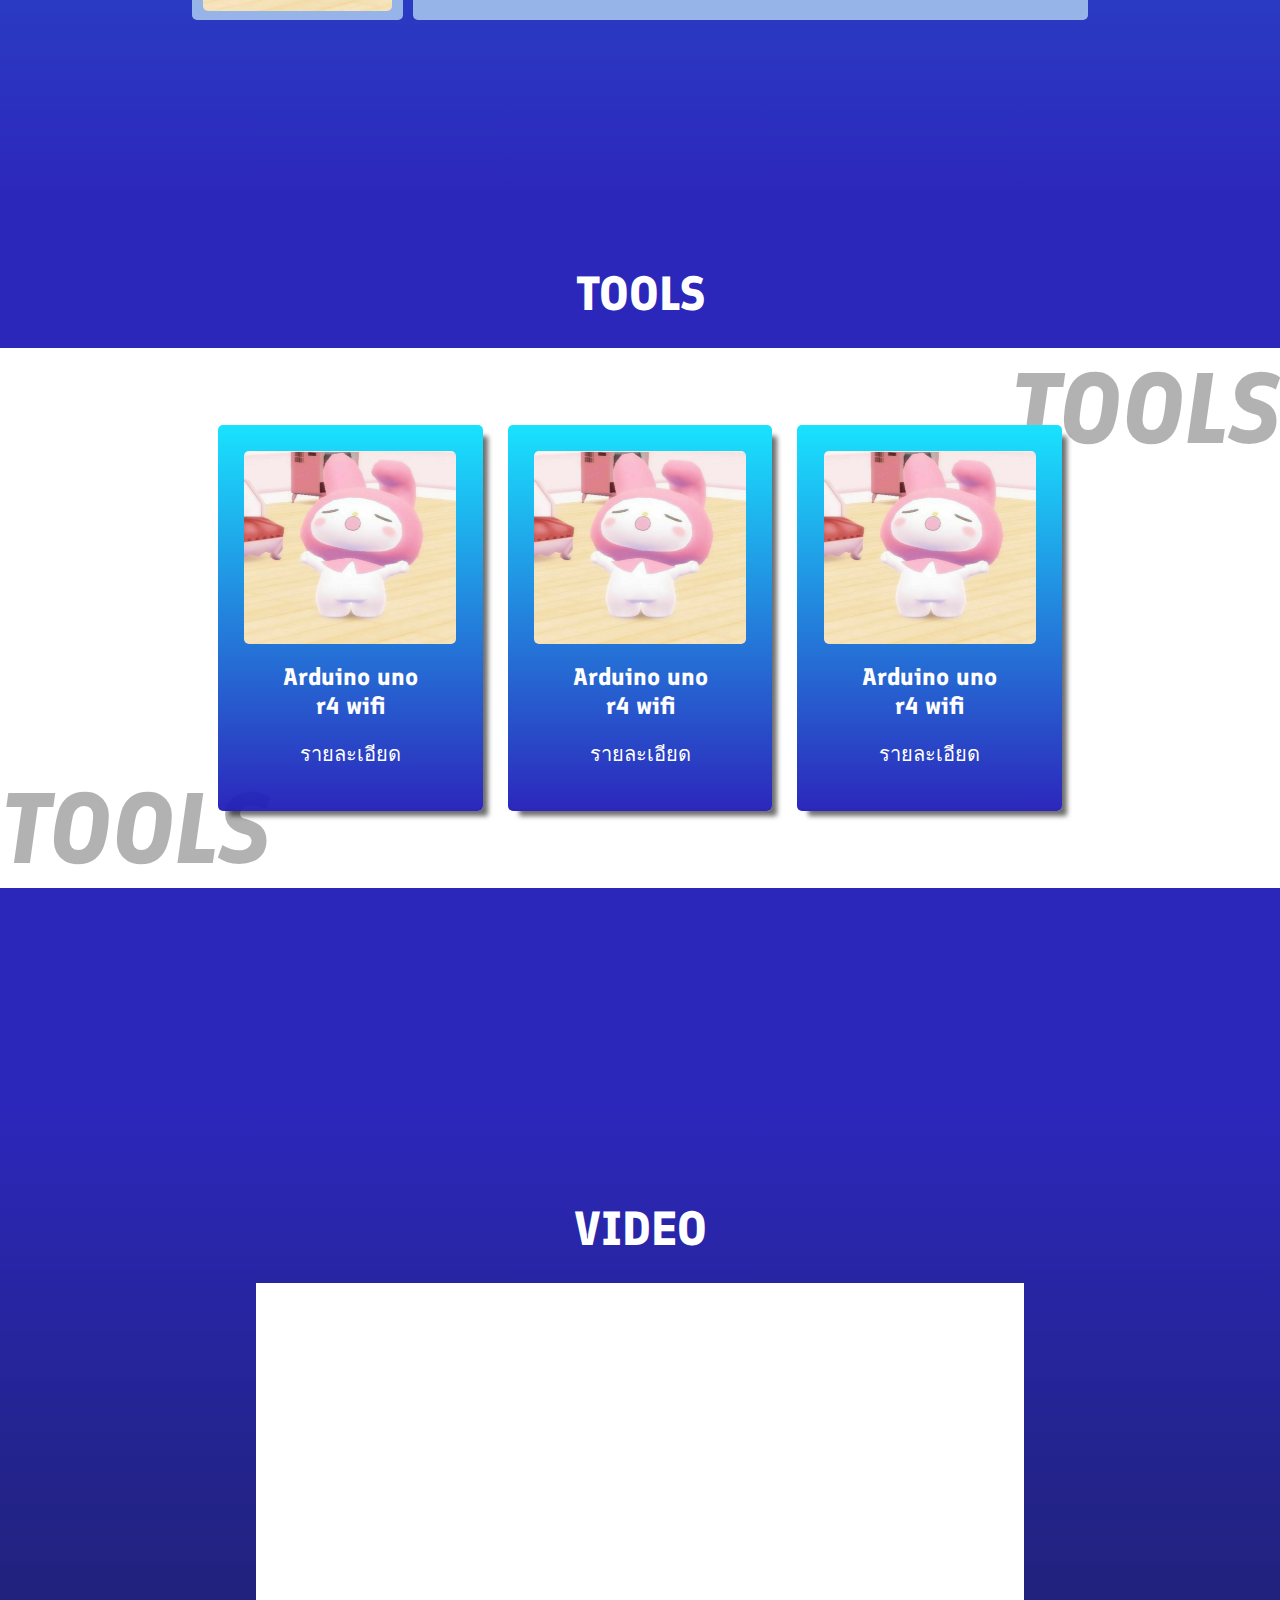
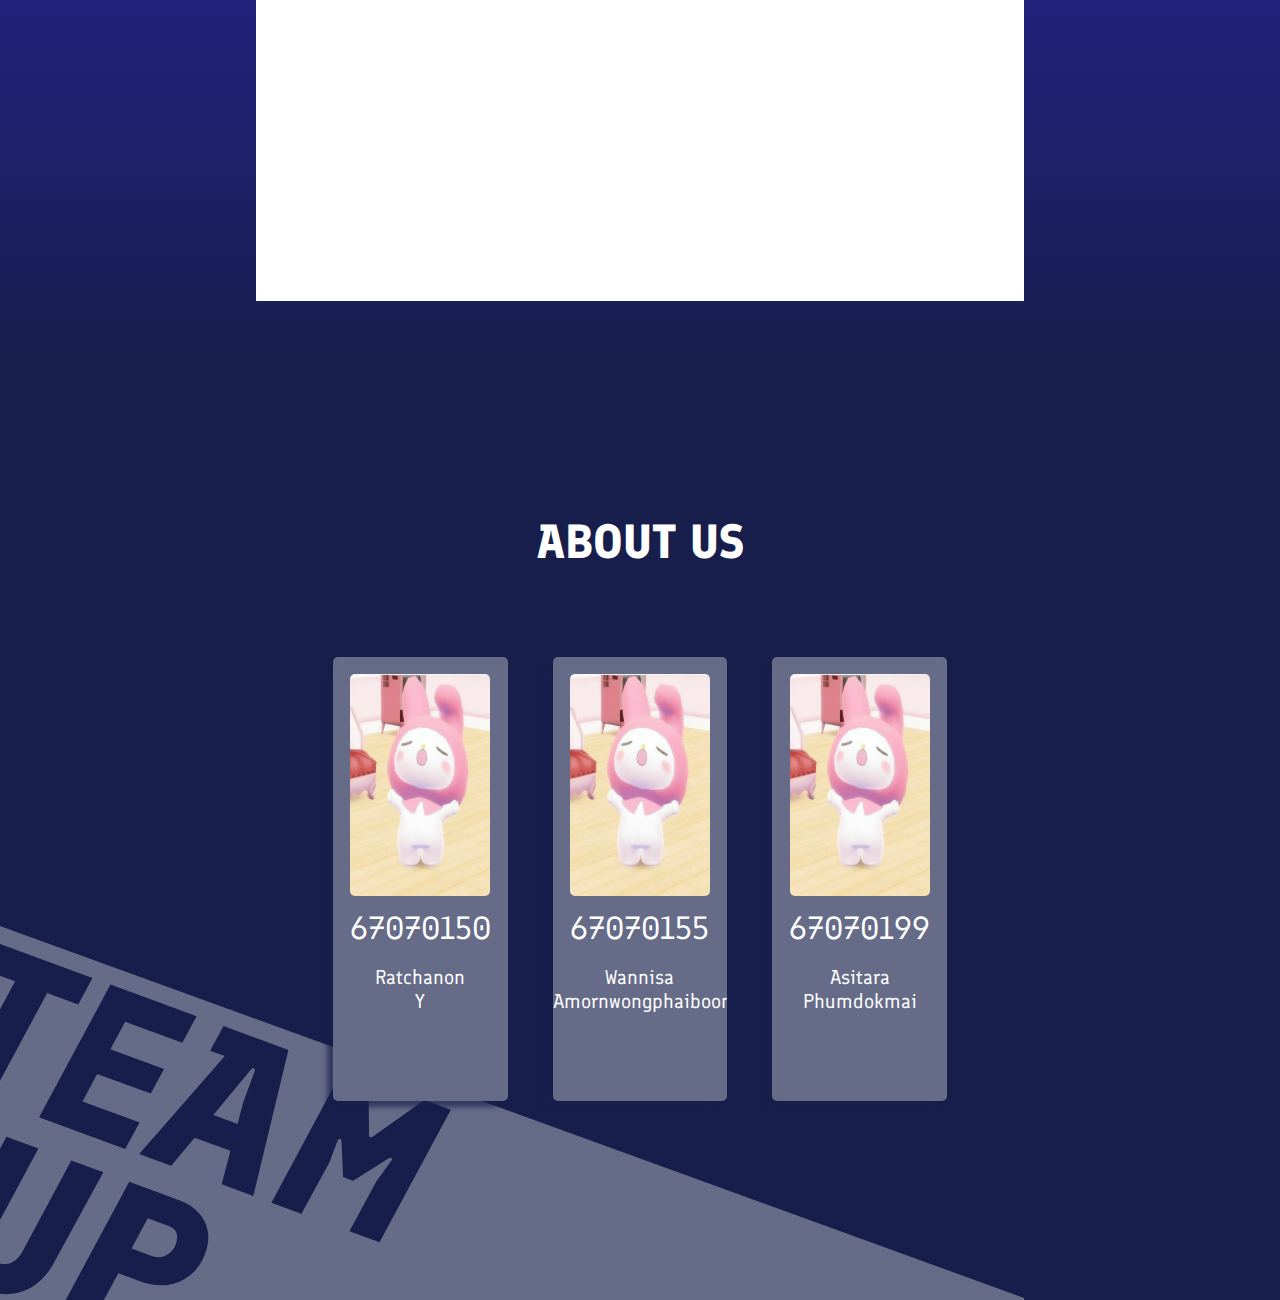
<file: webphycom/home.html>
<!DOCTYPE html>
<html lang="en">
<head>
    <meta charset="UTF-8">
    <meta name="viewport" content="width=device-width, initial-scale=1.0">
    <title>รถตรวจสภาพพื้นผิว</title>
    <link rel="stylesheet" href="style.css">
</head>
<body>
    <!-- แผ่นแรกและแผ่นสอง -->
    <div class = "bghome">
        <!-- แผ่นแรก -->
        <div class = "pageone">
            <img src="Subtract.svg" class = "svgtext">
            <img src="Group 2.svg" class = "svgwave">
            <div class="into-text">
                <h1>INTRODUCTION</h1>
                <p>Lorem Ipsum is simply dummy text of the printing <br> and typesetting industry. Lorem Ipsum <br> has been the industry's standard dummy text <br> ever since the 1500s, when an unknown printer <br> took a galley of type and scrambled it to make a <br> type specimen book. It<p>
            </div>
        </div>
        <!-- วงกลมระหว่างแป่นหนึ่งกับสอง -->
            <img src="circle.svg" class = "svgcircle">
        <!-- แผ่นสอง -->
        <div class = "pagetwo">
                <h1>PROJECT</h1>
            <div class="bgtwo">
                <div class="left">
                    <div class = "box2-1">
                        <img src = "test_mymelody.jpg" class = "imgproject">
                    </div>
                    <div class = "box2-2">
                        <img src = "test_mymelody.jpg" class = "imgproject">
                    </div>
                    <div class = "box2-3">
                        <img src = "test_mymelody.jpg" class = "imgproject">
                    </div>
                </div>

                <div class = "box4big">
                    รายละเอียดโครงการ บลา ๆ
                </div>
            </div>
        </div>
    </div>
    <!-- แผ่นสาม -->
    <div class = "pagethree">
        <h1>TOOLS</h1>
        <div class="bgthree">
            <div class="tools1">TOOLS</div>
            <div class="tools2">TOOLS</div>
            <div class="threebox">
                <div class = "box3"> 
                    <img src = "test_mymelody.jpg" class = "img"> <br>
                    <div class= "nametools">Arduino uno <br> r4 wifi</div><br>
                    <div class= "name">รายละเอียด</div>
                </div>
                <div class = "box3">
                    <img src = "test_mymelody.jpg" class = "img"> <br>
                    <div class= "nametools">Arduino uno <br> r4 wifi</div><br>
                    <div class= "name">รายละเอียด</div>
                </div>
                <div class = "box3">
                    <img src = "test_mymelody.jpg" class = "img"> <br>
                    <div class= "nametools">Arduino uno <br> r4 wifi</div><br>
                    <div class= "name">รายละเอียด</div>
                </div>
            </div>
        </div>
    </div>
    <!-- แผ่นสี่ -->
    <div class = "pagefour">
        <h1>VIDEO</h1>
        <div class="bgfour">
            <div class = "video"><iframe src = "https://www.youtube.com/embed/5hDxmBUtWMQ"></iframe></div>
        </div>
    </div>
    <!-- แผ่นห้า -->
    <div class = "pagefive">
        <h1>ABOUT US</h1>
        <div class="bgfive">
            <div class = "box5">
                <img src = "test_mymelody.jpg" class = "img"> <br>
                <div class= "id">67070150</div><br>
                <div class= "name">Ratchanon <br> Y </div>
            </div>
            <div class = "box5">
                <img src = "test_mymelody.jpg" class = "img"> <br>
                <div class= "id">67070155</div><br>
                <div class= "name">Wannisa <br> Amornwongphaiboon </div>
            </div>
            <div class = "box5">
                <img src = "test_mymelody.jpg" class = "img"> <br>
                <div class= "id">67070199</div><br>
                <div class= "name">Asitara <br> Phumdokmai </div>
            </div>
        </div>
        <img src="team.svg" class = "svgteam">
    </div>
</body>
</html>
</file>
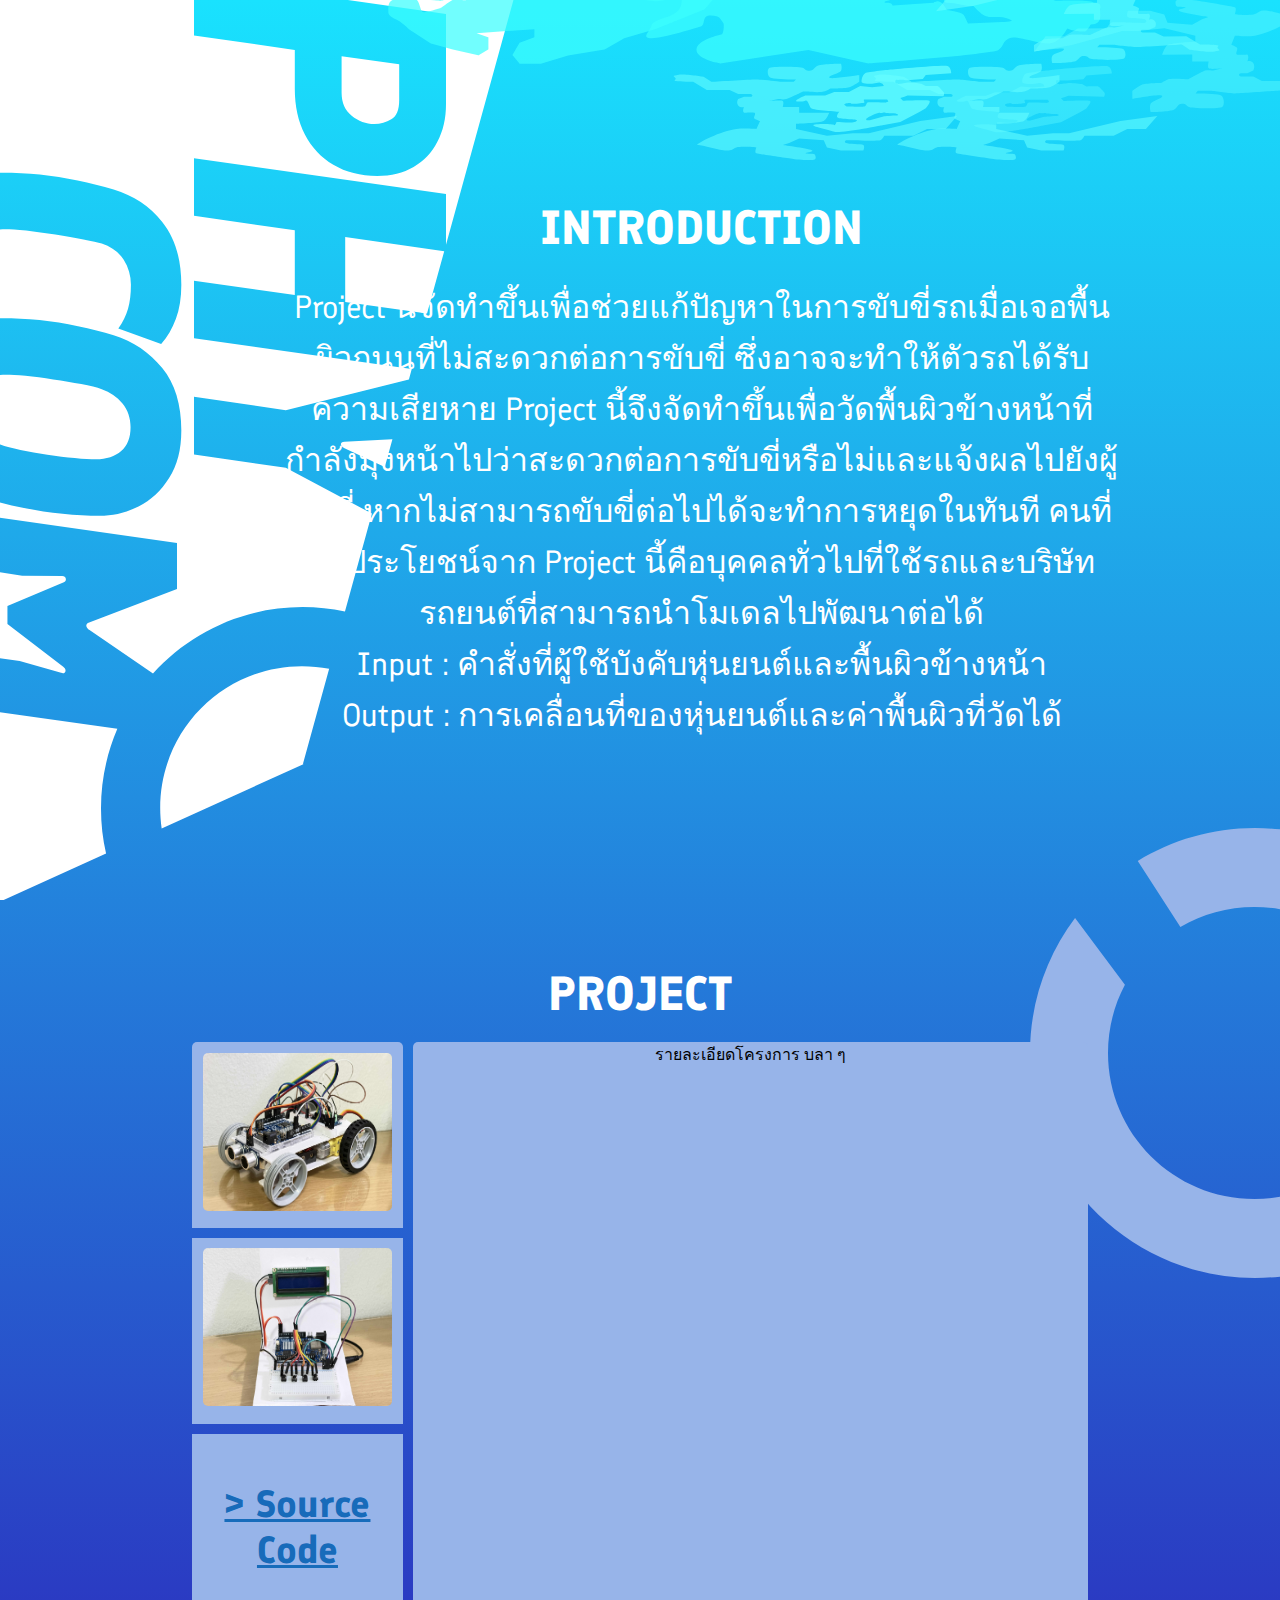
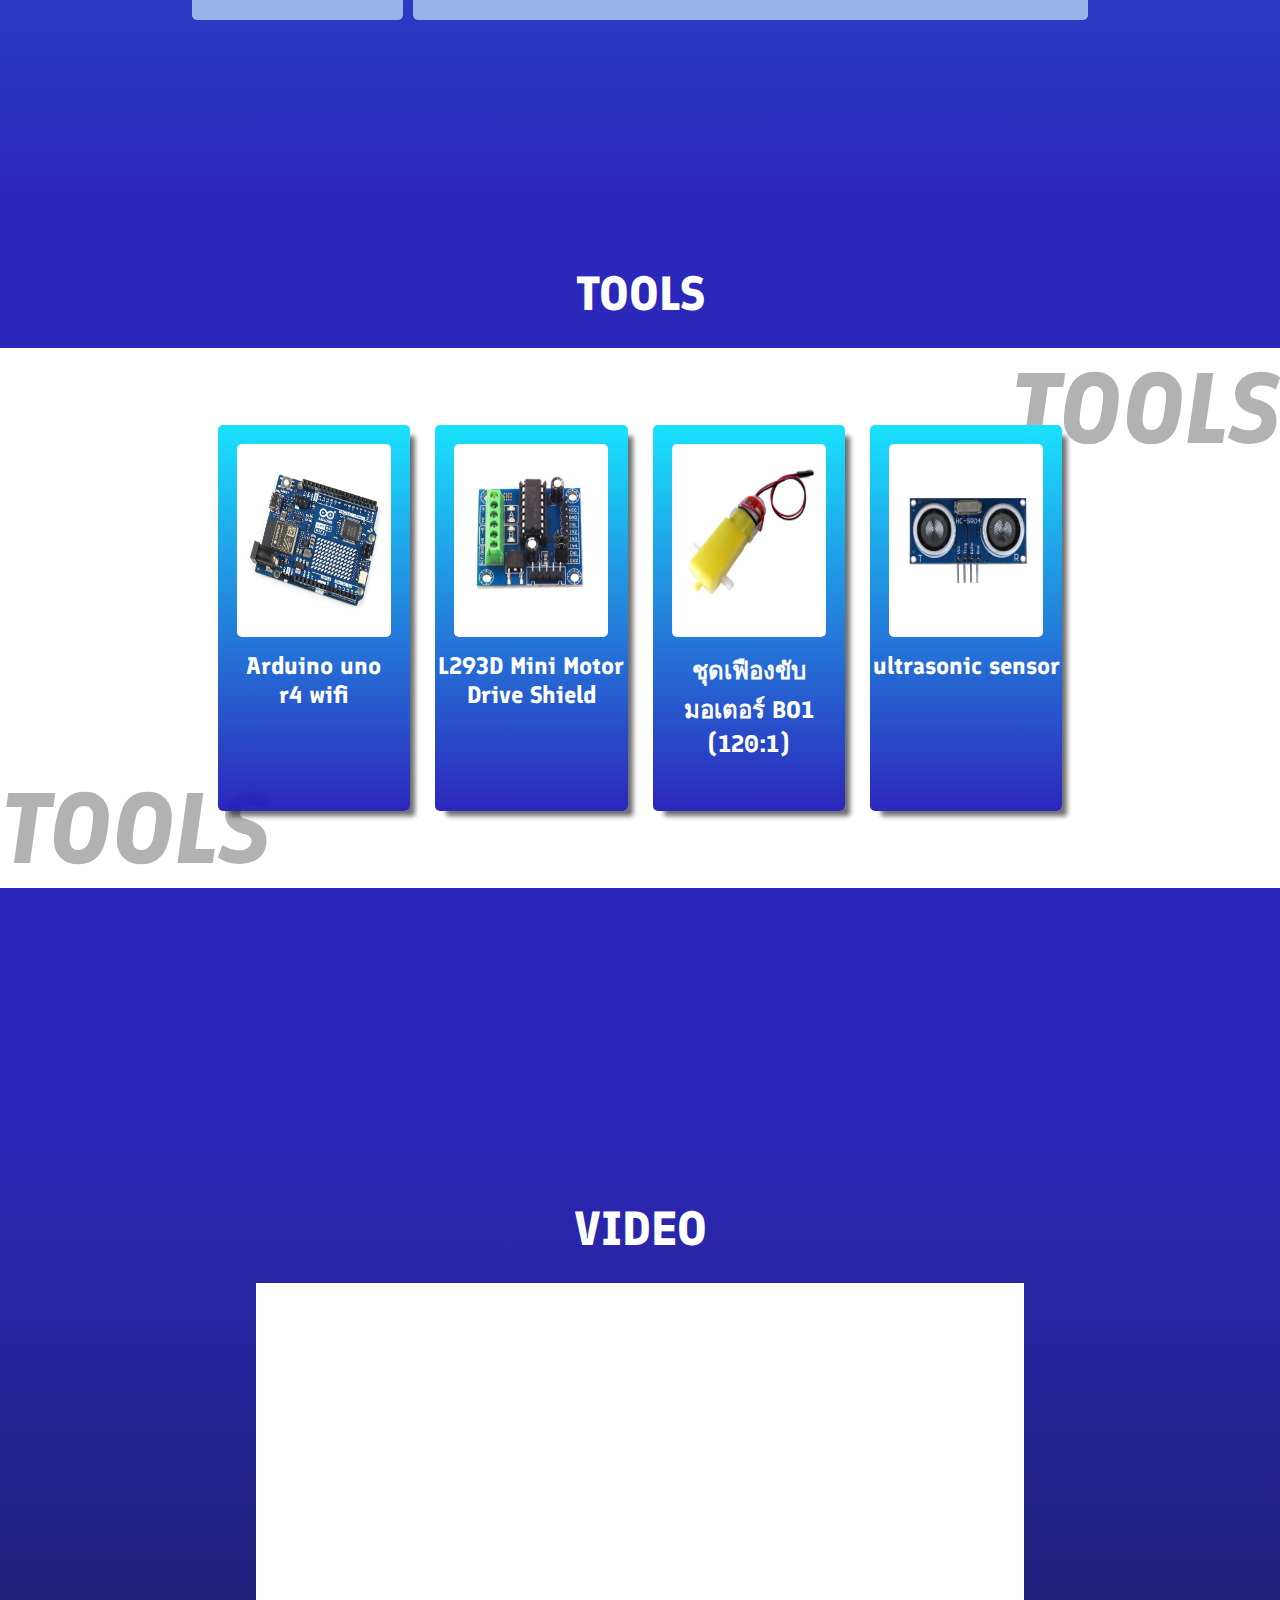
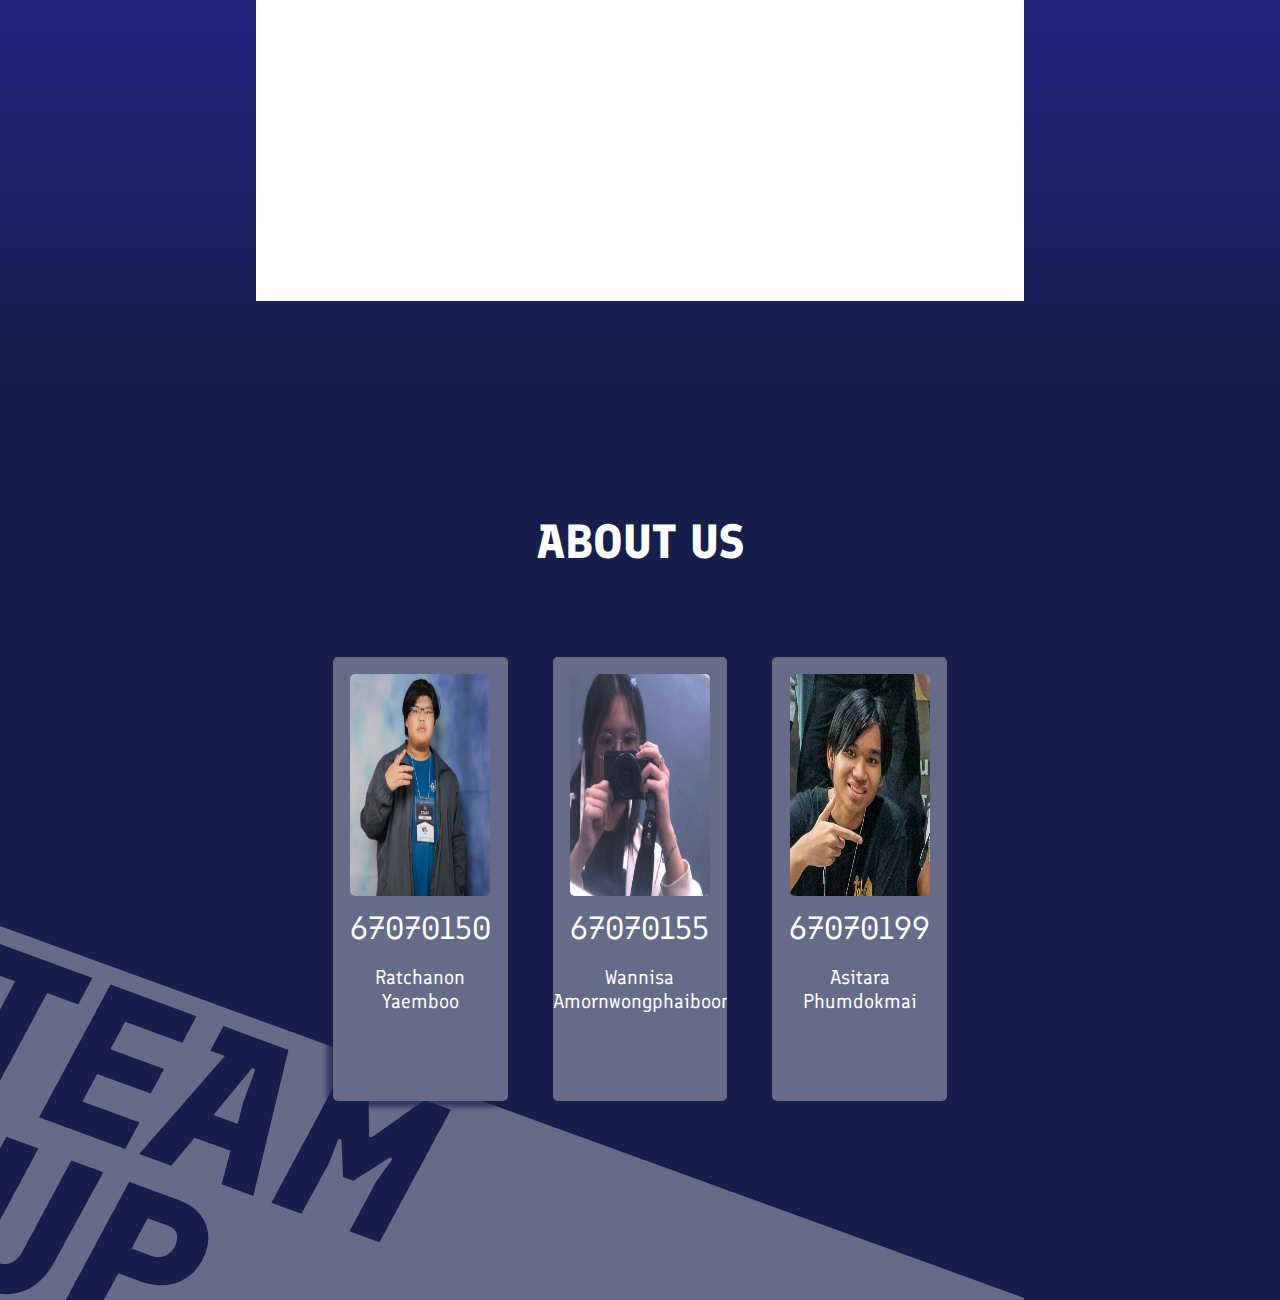
<file: Terrain-Detector-Car/webphycom/home.html>
<!DOCTYPE html>
<html lang="en">
<head>
    <meta charset="UTF-8">
    <meta name="viewport" content="width=device-width, initial-scale=1.0">
    <title>รถตรวจสภาพพื้นผิว</title>
    <link rel="stylesheet" href="style.css">
</head>
<body>
    <!-- แผ่นแรกและแผ่นสอง -->
    <div class = "bghome">
        <!-- แผ่นแรก -->
        <div class = "pageone">
            <img src="Subtract.svg" class = "svgtext">
            <img src="Group 2.svg" class = "svgwave">
            <div class="into-text">
                <h1>INTRODUCTION</h1>
                <p>Project นี้จัดทำขึ้นเพื่อช่วยแก้ปัญหาในการขับขี่รถเมื่อเจอพื้นผิวถนนที่ไม่สะดวกต่อการขับขี่ ซึ่งอาจจะทำให้ตัวรถได้รับความเสียหาย Project นี้จึงจัดทำขึ้นเพื่อวัดพื้นผิวข้างหน้าที่กำลังมุ่งหน้าไปว่าสะดวกต่อการขับขี่หรือไม่และแจ้งผลไปยังผู้ขับขี่ หากไม่สามารถขับขี่ต่อไปได้จะทำการหยุดในทันที คนที่ได้ประโยชน์จาก Project นี้คือบุคคลทั่วไปที่ใช้รถและบริษัทรถยนต์ที่สามารถนำโมเดลไปพัฒนาต่อได้ <br> Input : คำสั่งที่ผู้ใช้บังคับหุ่นยนต์และพื้นผิวข้างหน้า <br> Output : การเคลื่อนที่ของหุ่นยนต์และค่าพื้นผิวที่วัดได้<p>
            </div>
        </div>
        <!-- วงกลมระหว่างแป่นหนึ่งกับสอง -->
            <img src="circle.svg" class = "svgcircle">
        <!-- แผ่นสอง -->
        <div class = "pagetwo">
                <h1>PROJECT</h1>
            <div class="bgtwo">
                <div class="left">
                    <div class = "box2-1">
                        <img src = "car.jpg" class = "imgproject">
                    </div>
                    <div class = "box2-2">
                        <img src = "lcd.jpg" class = "imgproject">
                    </div>
                    <div class = "box2-3" id = "openPopup">
                        <h2>> Source Code </h2>
                    </div>
                </div>

                <div class = "box4big">
                    รายละเอียดโครงการ บลา ๆ
                </div>


            </div>
            <div class="popup" id="popup">
                    <div class="popup-content">
                        <span id="closePopup" class="close-btn">x</span>
                        <h1>Source Code</h1>
                        <h3>TD-car</h3>
                        <pre><code class="language-cpp">#include &lt;WiFiS3.h&gt
#include &lt;MQTTClient.h&gt

unsigned long lastRoughTime = 0; // เวลาที่ตรวจพบพื้นผิวที่ไม่เรียบครั้งล่าสุด
const unsigned long SMOOTH_IGNORE_DURATION = 2000; // ดีเลย์ให้อสดงคำว่า Rough 2 วินาที
const int trigPin1 = 4, trigPin2 = 9;
const int echoPin1 = 3, echoPin2 = 8;
int prev = -1; // เก็บระยะทางจากพื้นถึงตัวรถตอนเริ่มทำงาน
long duration1, duration2; // ตัวแปรรับค่าจาก Ultra Sonic
double distanceCm1, distanceCm2; // ระยะทางหลังจากคำนวน
const int AP = 5;   // A+
const int AM = 6;   // A-
const int BP = 10;  // B+
const int BM = 11;  // B-

String motorState = "STOPPED";
unsigned long motorStartTime = 0; // เวลาที่มอเตอร์เริ่มทำงานแต่ละครั้ง
const unsigned long motorDuration = 2000; // กดหนึ่งครั้ง มอเตอร์จะทำงาน 2 seconds

const char WIFI_SSID[] = "";     // CHANGE TO YOUR WIFI SSID
const char WIFI_PASSWORD[] = ""; // CHANGE TO YOUR WIFI PASSWORD

const char MQTT_BROKER_ADRRESS[] = "mqtt-dashboard.com";  // CHANGE TO MQTT BROKER'S ADDRESS
//const char MQTT_BROKER_ADRRESS[] = "192.168.0.11";  // CHANGE TO MQTT BROKER'S IP ADDRESS
const int MQTT_PORT = 1883;
const char MQTT_CLIENT_ID[] = "TD-car-14564564";  // Client_ID
const char MQTT_USERNAME[] = "";              // CHANGE IT IF REQUIRED, empty if not required
const char MQTT_PASSWORD[] = "";              // CHANGE IT IF REQUIRED, empty if not required

// The MQTT topics that Arduino should publish/subscribe
const char PUBLISH_TOPIC[] = "TD-car/remote";       // CHANGE IT AS YOU DESIRE
const char SUBSCRIBE_TOPIC[] = "TD-car/car";  // CHANGE IT AS YOU DESIRE

const int PUBLISH_INTERVAL = 500;  // 5 milliseconds

WiFiClient network;
MQTTClient mqtt = MQTTClient(256);

unsigned long lastPublishTime = 0;

void setup() {
Serial.begin(9600);
pinMode(trigPin1, OUTPUT);
pinMode(echoPin1, INPUT);
pinMode(trigPin2, OUTPUT);
pinMode(echoPin2, INPUT);

int status = WL_IDLE_STATUS;
while (status != WL_CONNECTED) {
    Serial.print("Arduino UNO R4 - Attempting to connect to SSID: ");
    Serial.println(WIFI_SSID);
    // Connect to WPA/WPA2 network. Change this line if using open or WEP network:
    status = WiFi.begin(WIFI_SSID, WIFI_PASSWORD);

    // wait 10 seconds for connection:
    delay(10000);
}
// print your board's IP address:
Serial.print("IP Address: ");
Serial.println(WiFi.localIP());

connectToMQTT();
}

void loop() {
mqtt.loop();
handleMotor(); // ฟังก์ชันที่ทใช้ขับเคลื่อนมอเตอร์
digitalWrite(trigPin1, LOW);
delayMicroseconds(2);

digitalWrite(trigPin1, HIGH);
delayMicroseconds(10);
digitalWrite(trigPin1, LOW);

duration1 = pulseIn(echoPin1, HIGH);
distanceCm1 = duration1 * 0.034 / 2;

digitalWrite(trigPin2, LOW);
delayMicroseconds(2);
    
// Set the trigPin HIGH for 10 microseconds
digitalWrite(trigPin2, HIGH);
delayMicroseconds(10);
digitalWrite(trigPin2, LOW);

// Read the echoPin, return the sound wave travel time in microseconds
duration2 = pulseIn(echoPin2, HIGH);

// Calculate the distance in cm and inches
distanceCm2 = duration2 * 0.034 / 2;

if (millis() - lastPublishTime > PUBLISH_INTERVAL) {
    sendToMQTT();
    lastPublishTime = millis();
}
}

void handleMotor() {
if (motorState == "STOPPED" ) {
    return;
}

unsigned long now = millis(); // นับเวลาที่มอเตอร์เริ่มทำงาน
if (now - motorStartTime < motorDuration) {
    if(motorState == "UP"){ // เคลื่อนที่ไปข้างหน้า
        if(distanceCm2 <= 5){ // ถ้ามีสิ่งกีดขวางในระยะ 5 เซน มอเตอร์จะหยุด
        analogWrite(AP, 0);
        analogWrite(BM, 0);
        return;
        }
        analogWrite(AP, 255);
        analogWrite(AM, 0);
        analogWrite(BP, 0);
        analogWrite(BM, 200);
    }
    else if(motorState == "DOWN"){ // เคลื่อนที่ไปข้างหลัง
        analogWrite(AP, 0);
        analogWrite(AM, 255);
        analogWrite(BP, 200);
        analogWrite(BM, 0);
    }
    else if(motorState == "LEFT"){ // หันซ้าย
        analogWrite(AP, 200);
        analogWrite(AM, 0);
        analogWrite(BP, 200);
        analogWrite(BM, 0);
    }
    else if(motorState == "RIGHT"){ // หันขวา
        analogWrite(AP, 0);
        analogWrite(AM, 200);
        analogWrite(BP, 0);
        analogWrite(BM, 255);
    }
    } else {
    // หยุดมอเตอร์หลังหมดเวลา
    analogWrite(AP, 0);
    analogWrite(AM, 0);
    analogWrite(BP, 0);
    analogWrite(BM, 0);
    motorState = "STOPPED";
    }
}

void connectToMQTT() {
// Connect to the MQTT broker
mqtt.begin(MQTT_BROKER_ADRRESS, MQTT_PORT, network);

// Create a handler for incoming messages
mqtt.onMessage(messageReceived);

Serial.print("Arduino UNO R4 - Connecting to MQTT broker");

while (!mqtt.connect(MQTT_CLIENT_ID, MQTT_USERNAME, MQTT_PASSWORD)) {
    Serial.print(".");
    delay(100);
}
Serial.println();

if (!mqtt.connected()) {
    Serial.println("Arduino UNO R4 - MQTT broker Timeout!");
    return;
}

// Subscribe to a topic, the incoming messages are processed by messageHandler() function
if (mqtt.subscribe(SUBSCRIBE_TOPIC))
    Serial.print("Arduino UNO R4 - Subscribed to the topic: ");
else
    Serial.print("Arduino UNO R4 - Failed to subscribe to the topic: ");

Serial.println(SUBSCRIBE_TOPIC);
Serial.println("Arduino UNO R4 - MQTT broker Connected!");
}

void sendToMQTT() {
// inside sendToMQTT()

if(prev == -1){ // ถ้ายังไม่มีระยะทางจากพื้นถึงตัวรถ
prev = distanceCm1;
}

unsigned long now = millis(); // นับเวลาเพื่อเช็ก delay rough
String val_str;

if(distanceCm2 <= 5){
val_str = "block";
}
else if(abs(distanceCm1 - prev) >= 1){
val_str = "rough";
lastRoughTime = now; // reset smooth timer
}
else if(now - lastRoughTime >= SMOOTH_IGNORE_DURATION){ // จะแสดงผล smooth หลังครบดีเลย์และพื้นผิวเรียบ
val_str = "smooth";
}

char messageBuffer[10];
val_str.toCharArray(messageBuffer, 10);
mqtt.publish(PUBLISH_TOPIC, messageBuffer);

Serial.println("Arduino UNO R4 - sent to MQTT:");
Serial.print("- topic: ");
Serial.println(PUBLISH_TOPIC);
Serial.print("- payload:");
Serial.println(messageBuffer);
}

void messageReceived(String &topic, String &payload) {
Serial.println("Arduino UNO R4 - received from MQTT:");
Serial.println("- topic: " + topic);
Serial.println("- payload:");
Serial.println(payload);

if(payload == "up"){
    upPress();
}else if(payload == "down"){
    downPress();
}else if(payload == "left"){
    leftPress();
}else if(payload == "right"){
    rightPress();
}
}

// ฟังก์ชันที่ใช้เปลี่ยน state moter และเริ่มนับเวลา
void upPress()   { motorState = "UP";    motorStartTime = millis(); }
void downPress() { motorState = "DOWN";  motorStartTime = millis(); }
void rightPress() { motorState = "LEFT";  motorStartTime = millis(); }
void leftPress(){ motorState = "RIGHT"; motorStartTime = millis(); }</code></pre>
<h3>TD-remote</h3>
                        <pre><code class="language-cpp">#include &lt;WiFiS3.h&gt
#include &lt;WiFiS3.h&gt
#include &lt;MQTTClient.h&gt
#include &lt;LiquidCrystal_I2C.h&gt

LiquidCrystal_I2C lcd(0x27, 16, 2);

const char WIFI_SSID[] = "";     // CHANGE TO YOUR WIFI SSID
const char WIFI_PASSWORD[] = "";  // CHANGE TO YOUR WIFI PASSWORD

const char MQTT_BROKER_ADRRESS[] = "mqtt-dashboard.com";  // CHANGE TO MQTT BROKER'S ADDRESS
//const char MQTT_BROKER_ADRRESS[] = "192.168.0.11";  // CHANGE TO MQTT BROKER'S IP ADDRESS
const int MQTT_PORT = 1883;
const char MQTT_CLIENT_ID[] = "TD-car-Sender";  // CHANGE IT AS YOU DESIRE
const char MQTT_USERNAME[] = "";              // CHANGE IT IF REQUIRED, empty if not required
const char MQTT_PASSWORD[] = "";              // CHANGE IT IF REQUIRED, empty if not required

// The MQTT topics that Arduino should publish/subscribe
const char PUBLISH_TOPIC[] = "TD-car/car";       // topic สำหรับส่งค่าให้รถ
const char SUBSCRIBE_TOPIC[] = "TD-car/remote";  // topic สำหรับรับค่าจากรถ

const int PUBLISH_INTERVAL = 100;  // 1 millisec

WiFiClient network;
MQTTClient mqtt = MQTTClient(256);

unsigned long lastPublishTime = 0;

const int up = 8;
const int down = 9;
const int left = 10;
const int right = 11;

void setup() {
  lcd.init();
  lcd.backlight();
  Serial.begin(9600);
  pinMode(up,INPUT);
  pinMode(down,INPUT);
  pinMode(left,INPUT);
  pinMode(right,INPUT);

  int status = WL_IDLE_STATUS;
  while (status != WL_CONNECTED) {
    Serial.print("Arduino UNO R4 - Attempting to connect to SSID: ");
    Serial.println(WIFI_SSID);
    // Connect to WPA/WPA2 network. Change this line if using open or WEP network:
    status = WiFi.begin(WIFI_SSID, WIFI_PASSWORD);

    // wait 10 seconds for connection:
    delay(100);
  }
  // print your board's IP address:
  Serial.print("IP Address: ");
  Serial.println(WiFi.localIP());

  connectToMQTT();
}

void loop() {
  mqtt.loop();

  if (millis() - lastPublishTime > PUBLISH_INTERVAL) {
    sendToMQTT();
    lastPublishTime = millis();
  }
  // Serial.println(digitalRead(up));
  
}

void connectToMQTT() {
  // Connect to the MQTT broker
  mqtt.begin(MQTT_BROKER_ADRRESS, MQTT_PORT, network);

  // Create a handler for incoming messages
  mqtt.onMessage(messageReceived);

  Serial.print("Arduino UNO R4 - Connecting to MQTT broker");

  while (!mqtt.connect(MQTT_CLIENT_ID, MQTT_USERNAME, MQTT_PASSWORD)) {
    Serial.print(".");
    delay(100);
  }
  Serial.println();

  if (!mqtt.connected()) {
    Serial.println("Arduino UNO R4 - MQTT broker Timeout!");
    return;
  }

  // Subscribe to a topic, the incoming messages are processed by messageHandler() function
  if (mqtt.subscribe(SUBSCRIBE_TOPIC))
    Serial.print("Arduino UNO R4 - Subscribed to the topic: ");
  else
    Serial.print("Arduino UNO R4 - Failed to subscribe to the topic: ");

  Serial.println(SUBSCRIBE_TOPIC);
  Serial.println("Arduino UNO R4 - MQTT broker Connected!");
}

void sendToMQTT() {
  String val_str;
  if(digitalRead(up) == 0){
    val_str = "up";
  }else if(digitalRead(down) == 0){
    val_str = "down";
  }else if(digitalRead(left) == 0){
    val_str = "left";
  }else if(digitalRead(right) == 0){
    val_str = "right";
  }else{
    return;
  }
  char messageBuffer[10];
  val_str.toCharArray(messageBuffer, 10);
  mqtt.publish(PUBLISH_TOPIC, messageBuffer);
  Serial.println("Arduino UNO R4 - sent to MQTT:");
  Serial.print("- topic: ");
  Serial.println(PUBLISH_TOPIC);
  Serial.print("- payload:");
  Serial.println(messageBuffer);
}

void messageReceived(String &topic, String &payload) {
  Serial.println("Arduino UNO R4 - received from MQTT:");
  Serial.println("- topic: " + topic);
  Serial.println("- payload:");
  Serial.println(payload);
  lcd.setCursor(0, 0);
  if(payload == "smooth"){
    lcd.print("smooth  ");
  }else if(payload == "block"){
    lcd.print("Blocked!");
  }
  else{
    lcd.print("ROUGH!!!");
  }
  lcd.write(byte(6)); 
}</code></pre>
                    </div>
                </div>

        </div>
    </div>
    <!-- แผ่นสาม -->
    <div class = "pagethree">
        <h1>TOOLS</h1>
        <div class="bgthree">
            <div class="tools1">TOOLS</div>
            <div class="tools2">TOOLS</div>
            <div class="threebox">
                <div class = "box3"> 
                    <img src = "Arduino.jpg" class = "img"> <br>
                    <div class= "nametools">Arduino uno <br> r4 wifi</div><br>
                </div>
                <div class = "box3">
                    <img src = "MiniMotor.jpg"" class = "img"> <br>
                    <div class= "nametools"> L293D Mini Motor Drive Shield </div><br>
                </div>
                <div class = "box3">
                    <img src = "motor.jpg" class = "img"> <br>
                    <div class= "nametools">ชุดเฟืองขับมอเตอร์ BO1 (120:1)</div><br>
                </div>
                <div class = "box3">
                    <img src = "ultrasonicSensor.jpg" class = "img"> <br>
                    <div class= "nametools">ultrasonic sensor</div><br>
                </div>
            </div>
        </div>
    </div>
    <!-- แผ่นสี่ -->
    <div class = "pagefour">
        <h1>VIDEO</h1>
        <div class="bgfour">
            <div class = "video"><iframe src = "https://www.youtube.com/embed/5hDxmBUtWMQ"></iframe></div>
        </div>
    </div>
    <!-- แผ่นห้า -->
    <div class = "pagefive">
        <h1>ABOUT US</h1>
        <div class="bgfive">
            <div class = "box5">
                <img src = "ig_toon.jpg" class = "img"> <br>
                <div class= "id">67070150</div><br>
                <div class= "name">Ratchanon <br> Yaemboo </div>
            </div>
            <div class = "box5">
                <img src = "ig_ni.jpg" class = "img"> <br>
                <div class= "id">67070155</div><br>
                <div class= "name">Wannisa <br> Amornwongphaiboon </div>
            </div>
            <div class = "box5">
                <img src = "ig_art.jpg" class = "img"> <br>
                <div class= "id">67070199</div><br>
                <div class= "name">Asitara <br> Phumdokmai </div>
            </div>
        </div>
        <img src="team.svg" class = "svgteam">
    </div>
</body>
</html>

<script>
document.getElementById("openPopup").onclick = function() {
    document.getElementById("popup").style.display = "flex";
};
document.getElementById("closePopup").onclick = function() {
    document.getElementById("popup").style.display = "none";
};
</script>
</file>
<file: style.css>
@import url('https://fonts.googleapis.com/css2?family=Finlandica:ital,wght@0,400..700;1,400..700&display=swap');

*,html, body{
    padding: 0;
    margin: 0;
    box-sizing: border-box;
    overflow-x: hidden;
}

.bghome{
    width: 100%;
    height: 200vh;
    background:linear-gradient(#19E2FE,#1C7EDBF7,#1F19B7F0);
    position: relative;
}
/* แผ่นหนึ่ง */
.pageone{
    width: 100%;
    height: 100vh;
    position: relative;
    overflow: hidden;
}
.svgtext{
    position: absolute;
    width: auto;
    height: 100vh;
    top: 0px;
    left: 0px;
}
.svgwave{
    position: absolute;
    width: 80vw;
    height: auto;
    top: 0px;
    right: 0px;
}
h1{
    font-size: 48px;
    font-family: "Finlandica", sans-serif;
    font-optical-sizing: auto;
    font-weight: bold;
    font-style: normal;
    color: white;
}
p{
    font-size: 32px;
    font-family: "Finlandica", sans-serif;
    font-optical-sizing: auto;
    font-weight: normal;
    font-style: normal;
    color: white;
}
.into-text{
    display: flex;
    width: 849px;
    gap: 25px;
    flex-direction: column;
    position: absolute;
    align-items: center;
    justify-content: center;
    text-align: center;
    bottom: 15%;
    right: 12%;
}
.svgcircle{
    position: absolute;
    top: 46%;
    right: 0px;
}
/* แผ่นสอง */
.pagetwo{
    padding: 5% 15% 5% 15%;
    align-items: center;
    justify-content: center;
    text-align: center;
    height: 100vh;
    position: relative;
}
.bgtwo{
    padding: 20px 0px 20px 0px;
    gap: 10px;
    align-items: center;
    justify-content: center;
    text-align: center;
    display: flex;
    height: 80%;
    position: relative;
}
.left{
    display: flex;
    flex-direction: column;
    width: 25%;
    height: 100%;
    gap: 10px;
}
.imgproject{
    width: 90%;
    height: 85%;
    align-items: center;
    justify-content: center;
    text-align: center;
    margin-top: 5%;
    border-radius: 5px;
}
.box2-1{
    background-color: #97B4E9;
    width: 100%;
    height: 33.3%;
    border-start-end-radius: 5px;
    border-start-start-radius: 5px;
}
.box2-2{
    background-color: #97B4E9;
    width: 100%;
    height: 33.3%;
}
.box2-3{
    background-color: #97B4E9;
    width: 100%;
    height: 33.3%;
    border-end-start-radius: 5px;
    border-end-end-radius: 5px;
    display: flex;
    align-items: center;
    justify-content: center;
    text-align: center;
}
.box2-3 h2{
    font-size: 38px;
    color: #1369b9f7;
    text-decoration: underline;
    transition: all ease-in 0.2s;
}
.box2-3 h2:hover{
    font-size: 38px;
    color: white;
    transition: all ease-in 0.2s;
}
h2{
    font-size: 42px;
    font-family: "Finlandica", sans-serif;
    font-optical-sizing: auto;
    font-weight: bold;
    font-style: normal;
    color: rgb(0, 0, 0);
    cursor: pointer;
}
h3{
    font-size: 36px;
    width: 100%;
    text-align: left;
    font-family: "Finlandica", sans-serif;
    font-optical-sizing: auto;
    font-weight: bold;
    font-style: normal;
    color: white;
    cursor: pointer;
}
.box4big{
    background-color: #97B4E9;
    width: 80%;
    height: 100%;
    border-radius: 5px;
}
.box4big h2{
    margin-top : 5px;
    font-size: 34px;
    font-family: "Finlandica", sans-serif;
    font-optical-sizing: auto;
    font-weight: bold;
    font-style: normal;
    color: white;
    cursor: pointer;
}
.box4big h3{
    padding-left: 5px;
    padding-right: 5px;
    margin-top : 10px;
    font-size: 26px;
    font-family: "Finlandica", sans-serif;
    font-optical-sizing: auto;
    font-weight: bold;
    font-style: normal;
    color: white;
    cursor: pointer;
}
.box4big p{
    text-align: left;
    padding-left: 5px;
    padding-right: 5px;
    margin-top : 5px;
    font-size: 18px;
    font-family: "Finlandica", sans-serif;
    font-optical-sizing: auto;
    font-style: normal;
    color: white;
    cursor: pointer;
}
.box4big a h3{
    color: #1369b9f7;;
    text-decoration: underline;
    cursor: pointer;
    transition: all ease-in 0.3s;
}
.box4big a h3:hover{
    color: white;
    text-decoration: underline;
    cursor: pointer;
    transition: all ease-in 0.3s;
}
.box4big .sub{
    text-align: left;
    padding-left: 23px; 
    padding-right: 5px;
}
pre {
  background-color: white;
  color: black;
  padding: 10px;
  border-radius: 8px;
  overflow-x: auto;
  max-height: 250px;
  text-align: left;
  font-family: "Courier New", monospace;
  white-space: pre-wrap; /* preserve indentation and wrapping */
}
/* แผ่นสาม */
.pagethree{
    background-color: #2C27BB;
    padding: 5% 0% 5% 0%;
    align-items: center;
    justify-content: center;
    text-align: center;
    height: 100vh;
}
.bgthree{
    background-color: white;
    margin-top: 2%;
    gap: 20px;
    align-items: center;
    justify-content: center;
    text-align: center;
    display: flex;
    width: 100%;
    height: 70%;
    position: relative;
}
.threebox{
    display: flex;
    flex-direction: row;
    justify-content: center;
    align-items: center;
    padding: 1%;
    width: 68%;
    height: 100%;
    gap: 25px;
}
.nametools{
    font-size: 22px;
    font-family: "Finlandica", sans-serif;
    font-optical-sizing: auto;
    font-weight: bold;
    font-style: normal;
    color: white;
}
.tools1{
    position: absolute;
    font-family: "Finlandica", sans-serif;
    font-weight: bold;
    font-style: italic;
    color: rgba(0, 0, 0, 0.3);
    font-size: 100px;
    left: 0;
    bottom: 0;
    z-index: 1;
}
.tools2{
    position: absolute;
    font-family: "Finlandica", sans-serif;
    font-weight: bold;
    font-style: italic;
    color: rgba(0, 0, 0, 0.3);
    font-size: 100px;
    right: 0;
    top: 0;
    z-index: 1;
}

.box3{
    background:linear-gradient(#19E2FE,#1C7EDBF7,#1F19B7F0);
    width: 100%;
    height: 75%;
    box-shadow: 8px 8px 5px -3px rgba(0, 0, 0, 0.574);
    border-radius: 5px;
    z-index: 2;
}
/* แผ่นสี่ */
.pagefour{
    background:linear-gradient(#2C27BB,#171E4A);
    padding: 5% 0% 5% 0%;
    align-items: center;
    justify-content: center;
    text-align: center;
    display: flex;
    flex-direction: column;
    height: 100vh;
}
.bgfour{
    background-color: white;
    width: 60%;
    height: 80%;
    margin-top: 2%;
    gap: 20px;
    align-items: center;
    justify-content: center;
    text-align: center;
    display: flex;
}
.video { 
  position: relative;
  width:100%;
  height: 100%;
}
.video iframe {
  position: absolute;
  top:0; left:0;
  width:100%; height:100%;
  border:0;
}
/* แผ่นห้า */
.pagefive{
    background-color: #171E4B;
    padding: 5% 0% 5% 0%;
    align-items: center;
    justify-content: center;
    text-align: center;
    display: flex;
    flex-direction: column;
    height: 100vh;
    position: relative;
}
.bgfive{
    width: 50%;
    height: 80%;
    padding: 1%;
    gap: 45px;
    align-items: center;
    justify-content: center;
    text-align: center;
    display: flex;
}
.box5{
    background:linear-gradient(#666B88);
    width: 100%;
    height: 75%;
    box-shadow: -9px 9px 5px -3px rgba(23, 30, 75, 0.65);
    border-radius: 5px;
    z-index: 2;
}
.img{
    width: 80%;
    height: 50%;
    align-items: center;
    justify-content: center;
    text-align: center;
    margin-top: 10%;
    margin-bottom: 5%;
    border-radius: 5px;
}
.id{
    font-size: 32px;
    font-family: "Finlandica", sans-serif;
    font-optical-sizing: auto;
    font-weight: normal;
    font-style: normal;
    color: white;
}.name{
    font-size: 20px;
    font-family: "Finlandica", sans-serif;
    font-optical-sizing: auto;
    font-weight: normal;
    font-style: normal;
    color: white;
}
.svgteam{
    position: absolute;
    width: 80vw;
    height: auto;
    bottom: 0px;
    left: 0px;
    z-index: 1;
}
.popup {
    display: none;
    position: absolute;
    top: 0;
    left: 0;
    width: 100%;
    height: 100%;
    text-align: center;
    justify-content: center;
    align-items: center;
}
.popup-content {
    background: rgba(0,0,0);
    padding: 20px;
    border-radius: 8px;
    width: 80%;
    max-width: 1000px;
    height: 80%;
    text-align: center;
}
.close-btn {
    float: right;
    cursor: pointer;
    font-size: 24px;
    color: red;
}
</file>
<file: ProjectWebsite/style.css>
@import url('https://fonts.googleapis.com/css2?family=Finlandica:ital,wght@0,400..700;1,400..700&display=swap');

*,html, body{
    padding: 0;
    margin: 0;
    box-sizing: border-box;
    overflow-x: hidden;
}

.bghome{
    width: 100%;
    height: 200vh;
    background:linear-gradient(#19E2FE,#1C7EDBF7,#1F19B7F0);
    position: relative;
}
/* แผ่นหนึ่ง */
.pageone{
    width: 100%;
    height: 100vh;
    position: relative;
    overflow: hidden;
}
.svgtext{
    position: absolute;
    width: auto;
    height: 100vh;
    top: 0px;
    left: 0px;
}
.svgwave{
    position: absolute;
    width: 80vw;
    height: auto;
    top: 0px;
    right: 0px;
}
h1{
    font-size: 48px;
    font-family: "Finlandica", sans-serif;
    font-optical-sizing: auto;
    font-weight: bold;
    font-style: normal;
    color: white;
}
p{
    font-size: 32px;
    font-family: "Finlandica", sans-serif;
    font-optical-sizing: auto;
    font-weight: normal;
    font-style: normal;
    color: white;
}
.into-text{
    display: flex;
    width: 849px;
    gap: 25px;
    flex-direction: column;
    position: absolute;
    align-items: center;
    justify-content: center;
    text-align: center;
    bottom: 15%;
    right: 12%;
}
.svgcircle{
    position: absolute;
    top: 46%;
    right: 0px;
}
/* แผ่นสอง */
.pagetwo{
    padding: 5% 15% 5% 15%;
    align-items: center;
    justify-content: center;
    text-align: center;
    height: 100vh;
    position: relative;
}
.bgtwo{
    padding: 20px 0px 20px 0px;
    gap: 10px;
    align-items: center;
    justify-content: center;
    text-align: center;
    display: flex;
    height: 80%;
    position: relative;
}
.left{
    display: flex;
    flex-direction: column;
    width: 25%;
    height: 100%;
    gap: 10px;
}
.imgproject{
    width: 90%;
    height: 85%;
    align-items: center;
    justify-content: center;
    text-align: center;
    margin-top: 5%;
    border-radius: 5px;
}
.box2-1{
    background-color: #97B4E9;
    width: 100%;
    height: 33.3%;
    border-start-end-radius: 5px;
    border-start-start-radius: 5px;
}
.box2-2{
    background-color: #97B4E9;
    width: 100%;
    height: 33.3%;
}
.box2-3{
    background-color: #97B4E9;
    width: 100%;
    height: 33.3%;
    border-end-start-radius: 5px;
    border-end-end-radius: 5px;
    display: flex;
    align-items: center;
    justify-content: center;
    text-align: center;
}
.box2-3 h2{
    font-size: 38px;
    color: #1369b9f7;
    text-decoration: underline;
    transition: all ease-in 0.2s;
}
.box2-3 h2:hover{
    font-size: 38px;
    color: #000000f7;
    transition: all ease-in 0.2s;
}
h2{
    font-size: 42px;
    font-family: "Finlandica", sans-serif;
    font-optical-sizing: auto;
    font-weight: bold;
    font-style: normal;
    color: rgb(0, 0, 0);
    cursor: pointer;
}
h3{
    font-size: 36px;
    width: 100%;
    text-align: left;
    font-family: "Finlandica", sans-serif;
    font-optical-sizing: auto;
    font-weight: bold;
    font-style: normal;
    color: white;
    cursor: pointer;
}
.box4big{
    background-color: #97B4E9;
    width: 80%;
    height: 100%;
    border-radius: 5px;
}
pre {
  background-color: white;
  color: black;
  padding: 10px;
  border-radius: 8px;
  overflow-x: auto;
  max-height: 250px;
  text-align: left;
  font-family: "Courier New", monospace;
  white-space: pre-wrap; /* preserve indentation and wrapping */
}
/* แผ่นสาม */
.pagethree{
    background-color: #2C27BB;
    padding: 5% 0% 5% 0%;
    align-items: center;
    justify-content: center;
    text-align: center;
    height: 100vh;
}
.bgthree{
    background-color: white;
    margin-top: 2%;
    gap: 20px;
    align-items: center;
    justify-content: center;
    text-align: center;
    display: flex;
    width: 100%;
    height: 70%;
    position: relative;
}
.threebox{
    display: flex;
    flex-direction: row;
    justify-content: center;
    align-items: center;
    padding: 1%;
    width: 68%;
    height: 100%;
    gap: 25px;
}
.nametools{
    font-size: 24px;
    font-family: "Finlandica", sans-serif;
    font-optical-sizing: auto;
    font-weight: bold;
    font-style: normal;
    color: white;
}
.tools1{
    position: absolute;
    font-family: "Finlandica", sans-serif;
    font-weight: bold;
    font-style: italic;
    color: rgba(0, 0, 0, 0.3);
    font-size: 100px;
    left: 0;
    bottom: 0;
    z-index: 1;
}
.tools2{
    position: absolute;
    font-family: "Finlandica", sans-serif;
    font-weight: bold;
    font-style: italic;
    color: rgba(0, 0, 0, 0.3);
    font-size: 100px;
    right: 0;
    top: 0;
    z-index: 1;
}

.box3{
    background:linear-gradient(#19E2FE,#1C7EDBF7,#1F19B7F0);
    width: 100%;
    height: 75%;
    box-shadow: 8px 8px 5px -3px rgba(0, 0, 0, 0.574);
    border-radius: 5px;
    z-index: 2;
}
/* แผ่นสี่ */
.pagefour{
    background:linear-gradient(#2C27BB,#171E4A);
    padding: 5% 0% 5% 0%;
    align-items: center;
    justify-content: center;
    text-align: center;
    display: flex;
    flex-direction: column;
    height: 100vh;
}
.bgfour{
    background-color: white;
    width: 60%;
    height: 80%;
    margin-top: 2%;
    gap: 20px;
    align-items: center;
    justify-content: center;
    text-align: center;
    display: flex;
}
.video { 
  position: relative;
  width:100%;
  height: 100%;
}
.video iframe {
  position: absolute;
  top:0; left:0;
  width:100%; height:100%;
  border:0;
}
/* แผ่นห้า */
.pagefive{
    background-color: #171E4B;
    padding: 5% 0% 5% 0%;
    align-items: center;
    justify-content: center;
    text-align: center;
    display: flex;
    flex-direction: column;
    height: 100vh;
    position: relative;
}
.bgfive{
    width: 50%;
    height: 80%;
    padding: 1%;
    gap: 45px;
    align-items: center;
    justify-content: center;
    text-align: center;
    display: flex;
}
.box5{
    background:linear-gradient(#666B88);
    width: 100%;
    height: 75%;
    box-shadow: -9px 9px 5px -3px rgba(23, 30, 75, 0.65);
    border-radius: 5px;
    z-index: 2;
}
.img{
    width: 80%;
    height: 50%;
    align-items: center;
    justify-content: center;
    text-align: center;
    margin-top: 10%;
    margin-bottom: 5%;
    border-radius: 5px;
}
.id{
    font-size: 32px;
    font-family: "Finlandica", sans-serif;
    font-optical-sizing: auto;
    font-weight: normal;
    font-style: normal;
    color: white;
}.name{
    font-size: 20px;
    font-family: "Finlandica", sans-serif;
    font-optical-sizing: auto;
    font-weight: normal;
    font-style: normal;
    color: white;
}
.svgteam{
    position: absolute;
    width: 80vw;
    height: auto;
    bottom: 0px;
    left: 0px;
    z-index: 1;
}
.popup {
    display: none;
    position: absolute;
    top: 0;
    left: 0;
    width: 100%;
    height: 100%;
    text-align: center;
    justify-content: center;
    align-items: center;
}
.popup-content {
    background: rgba(0,0,0);
    padding: 20px;
    border-radius: 8px;
    width: 80%;
    max-width: 1000px;
    height: 80%;
    text-align: center;
}
.close-btn {
    float: right;
    cursor: pointer;
    font-size: 24px;
    color: red;
}
</file>
<file: webphycom/style.css>
@import url('https://fonts.googleapis.com/css2?family=Finlandica:ital,wght@0,400..700;1,400..700&display=swap');

*,html, body{
    padding: 0;
    margin: 0;
    box-sizing: border-box;
    overflow-x: hidden;
}

.bghome{
    width: 100%;
    height: 200vh;
    background:linear-gradient(#19E2FE,#1C7EDBF7,#1F19B7F0);
    position: relative;
}
/* แผ่นหนึ่ง */
.pageone{
    width: 100%;
    height: 100vh;
    position: relative;
    overflow: hidden;
}
.svgtext{
    position: absolute;
    width: auto;
    height: 100vh;
    top: 0px;
    left: 0px;
}
.svgwave{
    position: absolute;
    width: 80vw;
    height: auto;
    top: 0px;
    right: 0px;
}
h1{
    font-size: 48px;
    font-family: "Finlandica", sans-serif;
    font-optical-sizing: auto;
    font-weight: bold;
    font-style: normal;
    color: white;
}
p{
    font-size: 32px;
    font-family: "Finlandica", sans-serif;
    font-optical-sizing: auto;
    font-weight: normal;
    font-style: normal;
    color: white;
}
.into-text{
    display: flex;
    width: 849px;
    gap: 25px;
    flex-direction: column;
    position: absolute;
    align-items: center;
    justify-content: center;
    text-align: center;
    bottom: 15%;
    right: 12%;
}
.svgcircle{
    position: absolute;
    top: 46%;
    right: 0px;
}
/* แผ่นสอง */
.pagetwo{
    padding: 5% 15% 5% 15%;
    align-items: center;
    justify-content: center;
    text-align: center;
    height: 100vh;
    position: relative;
}
.bgtwo{
    padding: 20px 0px 20px 0px;
    gap: 10px;
    align-items: center;
    justify-content: center;
    text-align: center;
    display: flex;
    height: 80%;
    position: relative;
}
.left{
    display: flex;
    flex-direction: column;
    width: 25%;
    height: 100%;
    gap: 10px;
}
.imgproject{
    width: 90%;
    height: 85%;
    align-items: center;
    justify-content: center;
    text-align: center;
    margin-top: 5%;
    border-radius: 5px;
}
.box2-1{
    background-color: #97B4E9;
    width: 100%;
    height: 33.3%;
    border-start-end-radius: 5px;
    border-start-start-radius: 5px;
}
.box2-2{
    background-color: #97B4E9;
    width: 100%;
    height: 33.3%;
}
.box2-3{
    background-color: #97B4E9;
    width: 100%;
    height: 33.3%;
    border-end-start-radius: 5px;
    border-end-end-radius: 5px;
    display: flex;
    align-items: center;
    justify-content: center;
    text-align: center;
}
.box2-3 h2{
    font-size: 38px;
    color: #1369b9f7;
    text-decoration: underline;
    transition: all ease-in 0.2s;
}
.box2-3 h2:hover{
    font-size: 38px;
    color: #000000f7;
    transition: all ease-in 0.2s;
}
h2{
    font-size: 42px;
    font-family: "Finlandica", sans-serif;
    font-optical-sizing: auto;
    font-weight: bold;
    font-style: normal;
    color: rgb(0, 0, 0);
    cursor: pointer;
}
h3{
    font-size: 36px;
    width: 100%;
    text-align: left;
    font-family: "Finlandica", sans-serif;
    font-optical-sizing: auto;
    font-weight: bold;
    font-style: normal;
    color: white;
    cursor: pointer;
}
.box4big{
    background-color: #97B4E9;
    width: 80%;
    height: 100%;
    border-radius: 5px;
}
pre {
  background-color: white;
  color: black;
  padding: 10px;
  border-radius: 8px;
  overflow-x: auto;
  max-height: 250px;
  text-align: left;
  font-family: "Courier New", monospace;
  white-space: pre-wrap; /* preserve indentation and wrapping */
}
/* แผ่นสาม */
.pagethree{
    background-color: #2C27BB;
    padding: 5% 0% 5% 0%;
    align-items: center;
    justify-content: center;
    text-align: center;
    height: 100vh;
}
.bgthree{
    background-color: white;
    margin-top: 2%;
    gap: 20px;
    align-items: center;
    justify-content: center;
    text-align: center;
    display: flex;
    width: 100%;
    height: 70%;
    position: relative;
}
.threebox{
    display: flex;
    flex-direction: row;
    justify-content: center;
    align-items: center;
    padding: 1%;
    width: 68%;
    height: 100%;
    gap: 25px;
}
.nametools{
    font-size: 24px;
    font-family: "Finlandica", sans-serif;
    font-optical-sizing: auto;
    font-weight: bold;
    font-style: normal;
    color: white;
}
.tools1{
    position: absolute;
    font-family: "Finlandica", sans-serif;
    font-weight: bold;
    font-style: italic;
    color: rgba(0, 0, 0, 0.3);
    font-size: 100px;
    left: 0;
    bottom: 0;
    z-index: 1;
}
.tools2{
    position: absolute;
    font-family: "Finlandica", sans-serif;
    font-weight: bold;
    font-style: italic;
    color: rgba(0, 0, 0, 0.3);
    font-size: 100px;
    right: 0;
    top: 0;
    z-index: 1;
}

.box3{
    background:linear-gradient(#19E2FE,#1C7EDBF7,#1F19B7F0);
    width: 100%;
    height: 75%;
    box-shadow: 8px 8px 5px -3px rgba(0, 0, 0, 0.574);
    border-radius: 5px;
    z-index: 2;
}
/* แผ่นสี่ */
.pagefour{
    background:linear-gradient(#2C27BB,#171E4A);
    padding: 5% 0% 5% 0%;
    align-items: center;
    justify-content: center;
    text-align: center;
    display: flex;
    flex-direction: column;
    height: 100vh;
}
.bgfour{
    background-color: white;
    width: 60%;
    height: 80%;
    margin-top: 2%;
    gap: 20px;
    align-items: center;
    justify-content: center;
    text-align: center;
    display: flex;
}
.video { 
  position: relative;
  width:100%;
  height: 100%;
}
.video iframe {
  position: absolute;
  top:0; left:0;
  width:100%; height:100%;
  border:0;
}
/* แผ่นห้า */
.pagefive{
    background-color: #171E4B;
    padding: 5% 0% 5% 0%;
    align-items: center;
    justify-content: center;
    text-align: center;
    display: flex;
    flex-direction: column;
    height: 100vh;
    position: relative;
}
.bgfive{
    width: 50%;
    height: 80%;
    padding: 1%;
    gap: 45px;
    align-items: center;
    justify-content: center;
    text-align: center;
    display: flex;
}
.box5{
    background:linear-gradient(#666B88);
    width: 100%;
    height: 75%;
    box-shadow: -9px 9px 5px -3px rgba(23, 30, 75, 0.65);
    border-radius: 5px;
    z-index: 2;
}
.img{
    width: 80%;
    height: 50%;
    align-items: center;
    justify-content: center;
    text-align: center;
    margin-top: 10%;
    margin-bottom: 5%;
    border-radius: 5px;
}
.id{
    font-size: 32px;
    font-family: "Finlandica", sans-serif;
    font-optical-sizing: auto;
    font-weight: normal;
    font-style: normal;
    color: white;
}.name{
    font-size: 20px;
    font-family: "Finlandica", sans-serif;
    font-optical-sizing: auto;
    font-weight: normal;
    font-style: normal;
    color: white;
}
.svgteam{
    position: absolute;
    width: 80vw;
    height: auto;
    bottom: 0px;
    left: 0px;
    z-index: 1;
}
.popup {
    display: none;
    position: absolute;
    top: 0;
    left: 0;
    width: 100%;
    height: 100%;
    text-align: center;
    justify-content: center;
    align-items: center;
}
.popup-content {
    background: rgba(0,0,0);
    padding: 20px;
    border-radius: 8px;
    width: 80%;
    max-width: 1000px;
    height: 80%;
    text-align: center;
}
.close-btn {
    float: right;
    cursor: pointer;
    font-size: 24px;
    color: red;
}
</file>
<file: Terrain-Detector-Car/webphycom/style.css>
@import url('https://fonts.googleapis.com/css2?family=Finlandica:ital,wght@0,400..700;1,400..700&display=swap');

*,html, body{
    padding: 0;
    margin: 0;
    box-sizing: border-box;
    overflow-x: hidden;
}

.bghome{
    width: 100%;
    height: 200vh;
    background:linear-gradient(#19E2FE,#1C7EDBF7,#1F19B7F0);
    position: relative;
}
/* แผ่นหนึ่ง */
.pageone{
    width: 100%;
    height: 100vh;
    position: relative;
    overflow: hidden;
}
.svgtext{
    position: absolute;
    width: auto;
    height: 100vh;
    top: 0px;
    left: 0px;
}
.svgwave{
    position: absolute;
    width: 80vw;
    height: auto;
    top: 0px;
    right: 0px;
}
h1{
    font-size: 48px;
    font-family: "Finlandica", sans-serif;
    font-optical-sizing: auto;
    font-weight: bold;
    font-style: normal;
    color: white;
}
p{
    font-size: 32px;
    font-family: "Finlandica", sans-serif;
    font-optical-sizing: auto;
    font-weight: normal;
    font-style: normal;
    color: white;
}
.into-text{
    display: flex;
    width: 849px;
    gap: 25px;
    flex-direction: column;
    position: absolute;
    align-items: center;
    justify-content: center;
    text-align: center;
    bottom: 15%;
    right: 12%;
}
.svgcircle{
    position: absolute;
    top: 46%;
    right: 0px;
}
/* แผ่นสอง */
.pagetwo{
    padding: 5% 15% 5% 15%;
    align-items: center;
    justify-content: center;
    text-align: center;
    height: 100vh;
    position: relative;
}
.bgtwo{
    padding: 20px 0px 20px 0px;
    gap: 10px;
    align-items: center;
    justify-content: center;
    text-align: center;
    display: flex;
    height: 80%;
    position: relative;
}
.left{
    display: flex;
    flex-direction: column;
    width: 25%;
    height: 100%;
    gap: 10px;
}
.imgproject{
    width: 90%;
    height: 85%;
    align-items: center;
    justify-content: center;
    text-align: center;
    margin-top: 5%;
    border-radius: 5px;
}
.box2-1{
    background-color: #97B4E9;
    width: 100%;
    height: 33.3%;
    border-start-end-radius: 5px;
    border-start-start-radius: 5px;
}
.box2-2{
    background-color: #97B4E9;
    width: 100%;
    height: 33.3%;
}
.box2-3{
    background-color: #97B4E9;
    width: 100%;
    height: 33.3%;
    border-end-start-radius: 5px;
    border-end-end-radius: 5px;
    display: flex;
    align-items: center;
    justify-content: center;
    text-align: center;
}
.box2-3 h2{
    font-size: 38px;
    color: #1369b9f7;
    text-decoration: underline;
    transition: all ease-in 0.2s;
}
.box2-3 h2:hover{
    font-size: 38px;
    color: #000000f7;
    transition: all ease-in 0.2s;
}
h2{
    font-size: 42px;
    font-family: "Finlandica", sans-serif;
    font-optical-sizing: auto;
    font-weight: bold;
    font-style: normal;
    color: rgb(0, 0, 0);
    cursor: pointer;
}
h3{
    font-size: 36px;
    width: 100%;
    text-align: left;
    font-family: "Finlandica", sans-serif;
    font-optical-sizing: auto;
    font-weight: bold;
    font-style: normal;
    color: white;
    cursor: pointer;
}
.box4big{
    background-color: #97B4E9;
    width: 80%;
    height: 100%;
    border-radius: 5px;
}
pre {
  background-color: white;
  color: black;
  padding: 10px;
  border-radius: 8px;
  overflow-x: auto;
  max-height: 250px;
  text-align: left;
  font-family: "Courier New", monospace;
  white-space: pre-wrap; /* preserve indentation and wrapping */
}
/* แผ่นสาม */
.pagethree{
    background-color: #2C27BB;
    padding: 5% 0% 5% 0%;
    align-items: center;
    justify-content: center;
    text-align: center;
    height: 100vh;
}
.bgthree{
    background-color: white;
    margin-top: 2%;
    gap: 20px;
    align-items: center;
    justify-content: center;
    text-align: center;
    display: flex;
    width: 100%;
    height: 70%;
    position: relative;
}
.threebox{
    display: flex;
    flex-direction: row;
    justify-content: center;
    align-items: center;
    padding: 1%;
    width: 68%;
    height: 100%;
    gap: 25px;
}
.nametools{
    font-size: 24px;
    font-family: "Finlandica", sans-serif;
    font-optical-sizing: auto;
    font-weight: bold;
    font-style: normal;
    color: white;
}
.tools1{
    position: absolute;
    font-family: "Finlandica", sans-serif;
    font-weight: bold;
    font-style: italic;
    color: rgba(0, 0, 0, 0.3);
    font-size: 100px;
    left: 0;
    bottom: 0;
    z-index: 1;
}
.tools2{
    position: absolute;
    font-family: "Finlandica", sans-serif;
    font-weight: bold;
    font-style: italic;
    color: rgba(0, 0, 0, 0.3);
    font-size: 100px;
    right: 0;
    top: 0;
    z-index: 1;
}

.box3{
    background:linear-gradient(#19E2FE,#1C7EDBF7,#1F19B7F0);
    width: 100%;
    height: 75%;
    box-shadow: 8px 8px 5px -3px rgba(0, 0, 0, 0.574);
    border-radius: 5px;
    z-index: 2;
}
/* แผ่นสี่ */
.pagefour{
    background:linear-gradient(#2C27BB,#171E4A);
    padding: 5% 0% 5% 0%;
    align-items: center;
    justify-content: center;
    text-align: center;
    display: flex;
    flex-direction: column;
    height: 100vh;
}
.bgfour{
    background-color: white;
    width: 60%;
    height: 80%;
    margin-top: 2%;
    gap: 20px;
    align-items: center;
    justify-content: center;
    text-align: center;
    display: flex;
}
.video { 
  position: relative;
  width:100%;
  height: 100%;
}
.video iframe {
  position: absolute;
  top:0; left:0;
  width:100%; height:100%;
  border:0;
}
/* แผ่นห้า */
.pagefive{
    background-color: #171E4B;
    padding: 5% 0% 5% 0%;
    align-items: center;
    justify-content: center;
    text-align: center;
    display: flex;
    flex-direction: column;
    height: 100vh;
    position: relative;
}
.bgfive{
    width: 50%;
    height: 80%;
    padding: 1%;
    gap: 45px;
    align-items: center;
    justify-content: center;
    text-align: center;
    display: flex;
}
.box5{
    background:linear-gradient(#666B88);
    width: 100%;
    height: 75%;
    box-shadow: -9px 9px 5px -3px rgba(23, 30, 75, 0.65);
    border-radius: 5px;
    z-index: 2;
}
.img{
    width: 80%;
    height: 50%;
    align-items: center;
    justify-content: center;
    text-align: center;
    margin-top: 10%;
    margin-bottom: 5%;
    border-radius: 5px;
}
.id{
    font-size: 32px;
    font-family: "Finlandica", sans-serif;
    font-optical-sizing: auto;
    font-weight: normal;
    font-style: normal;
    color: white;
}.name{
    font-size: 20px;
    font-family: "Finlandica", sans-serif;
    font-optical-sizing: auto;
    font-weight: normal;
    font-style: normal;
    color: white;
}
.svgteam{
    position: absolute;
    width: 80vw;
    height: auto;
    bottom: 0px;
    left: 0px;
    z-index: 1;
}
.popup {
    display: none;
    position: absolute;
    top: 0;
    left: 0;
    width: 100%;
    height: 100%;
    text-align: center;
    justify-content: center;
    align-items: center;
}
.popup-content {
    background: rgba(0,0,0);
    padding: 20px;
    border-radius: 8px;
    width: 80%;
    max-width: 1000px;
    height: 80%;
    text-align: center;
}
.close-btn {
    float: right;
    cursor: pointer;
    font-size: 24px;
    color: red;
}
</file>
